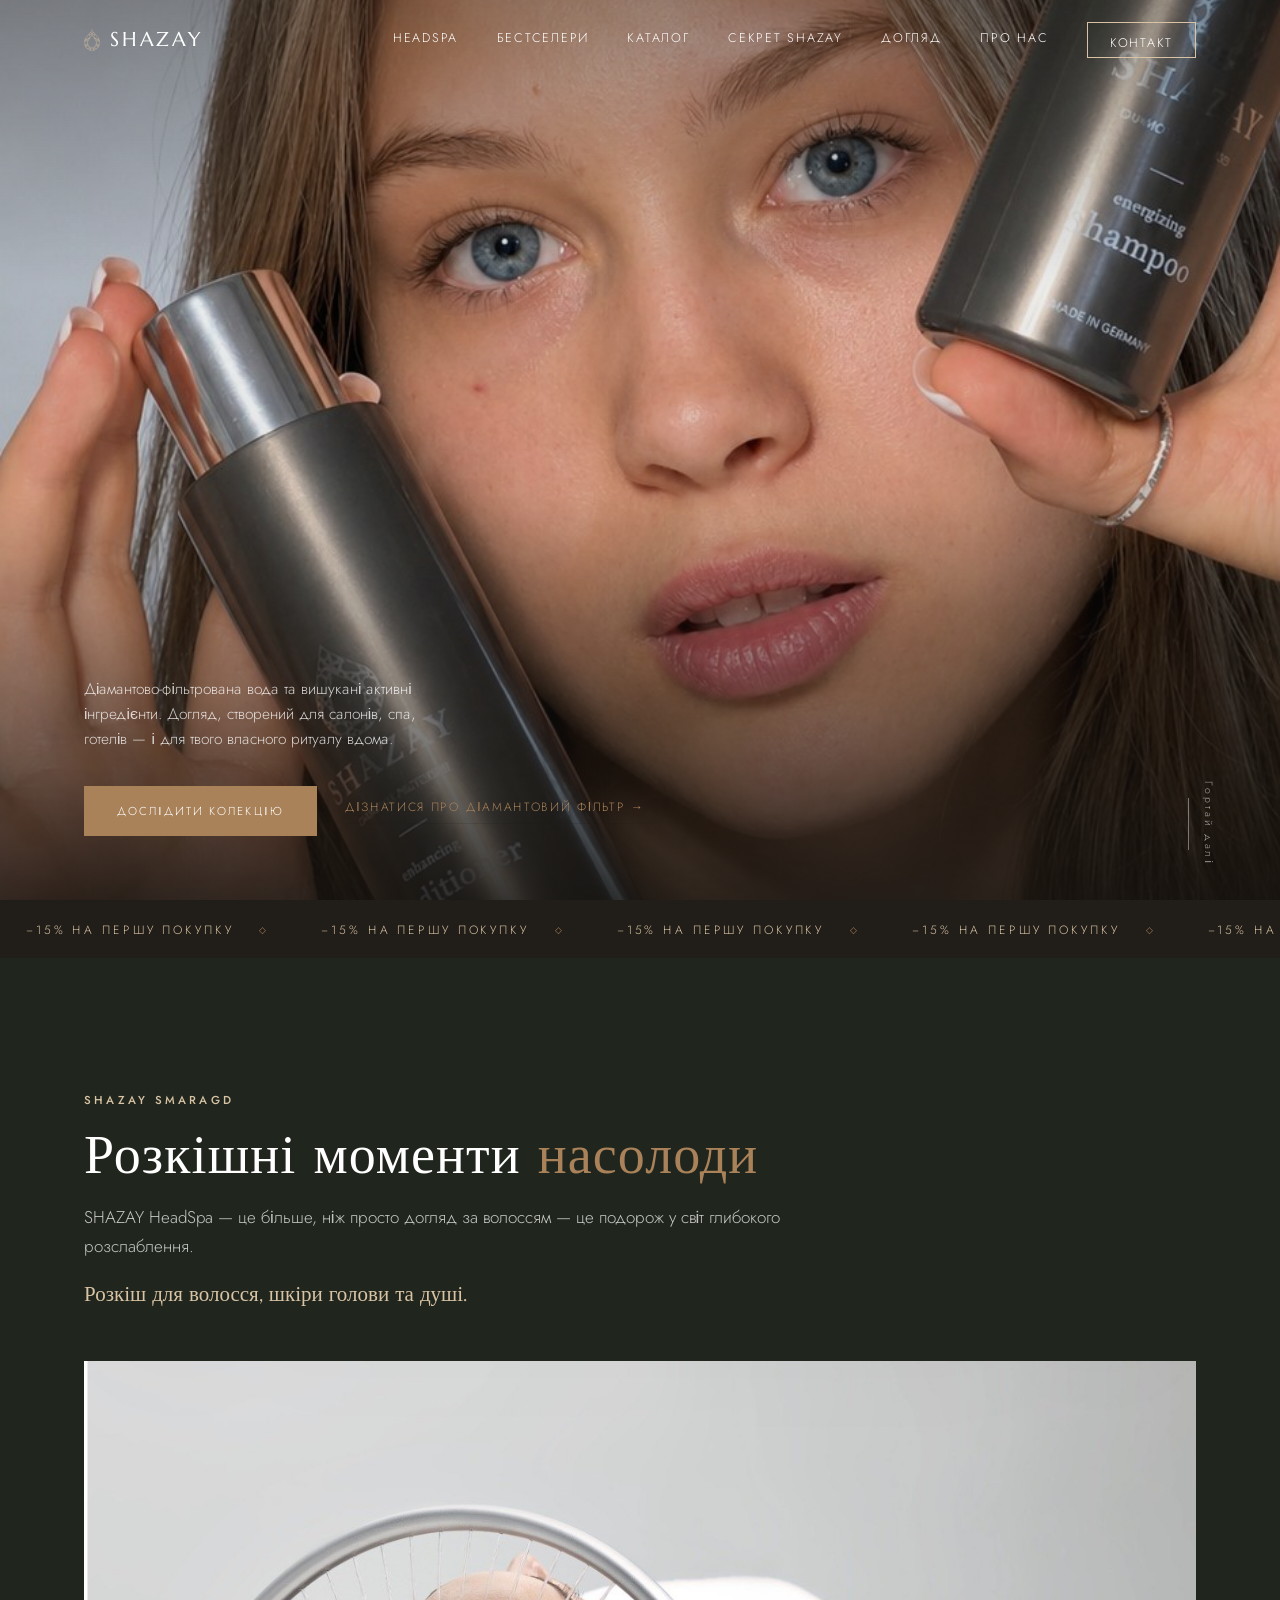
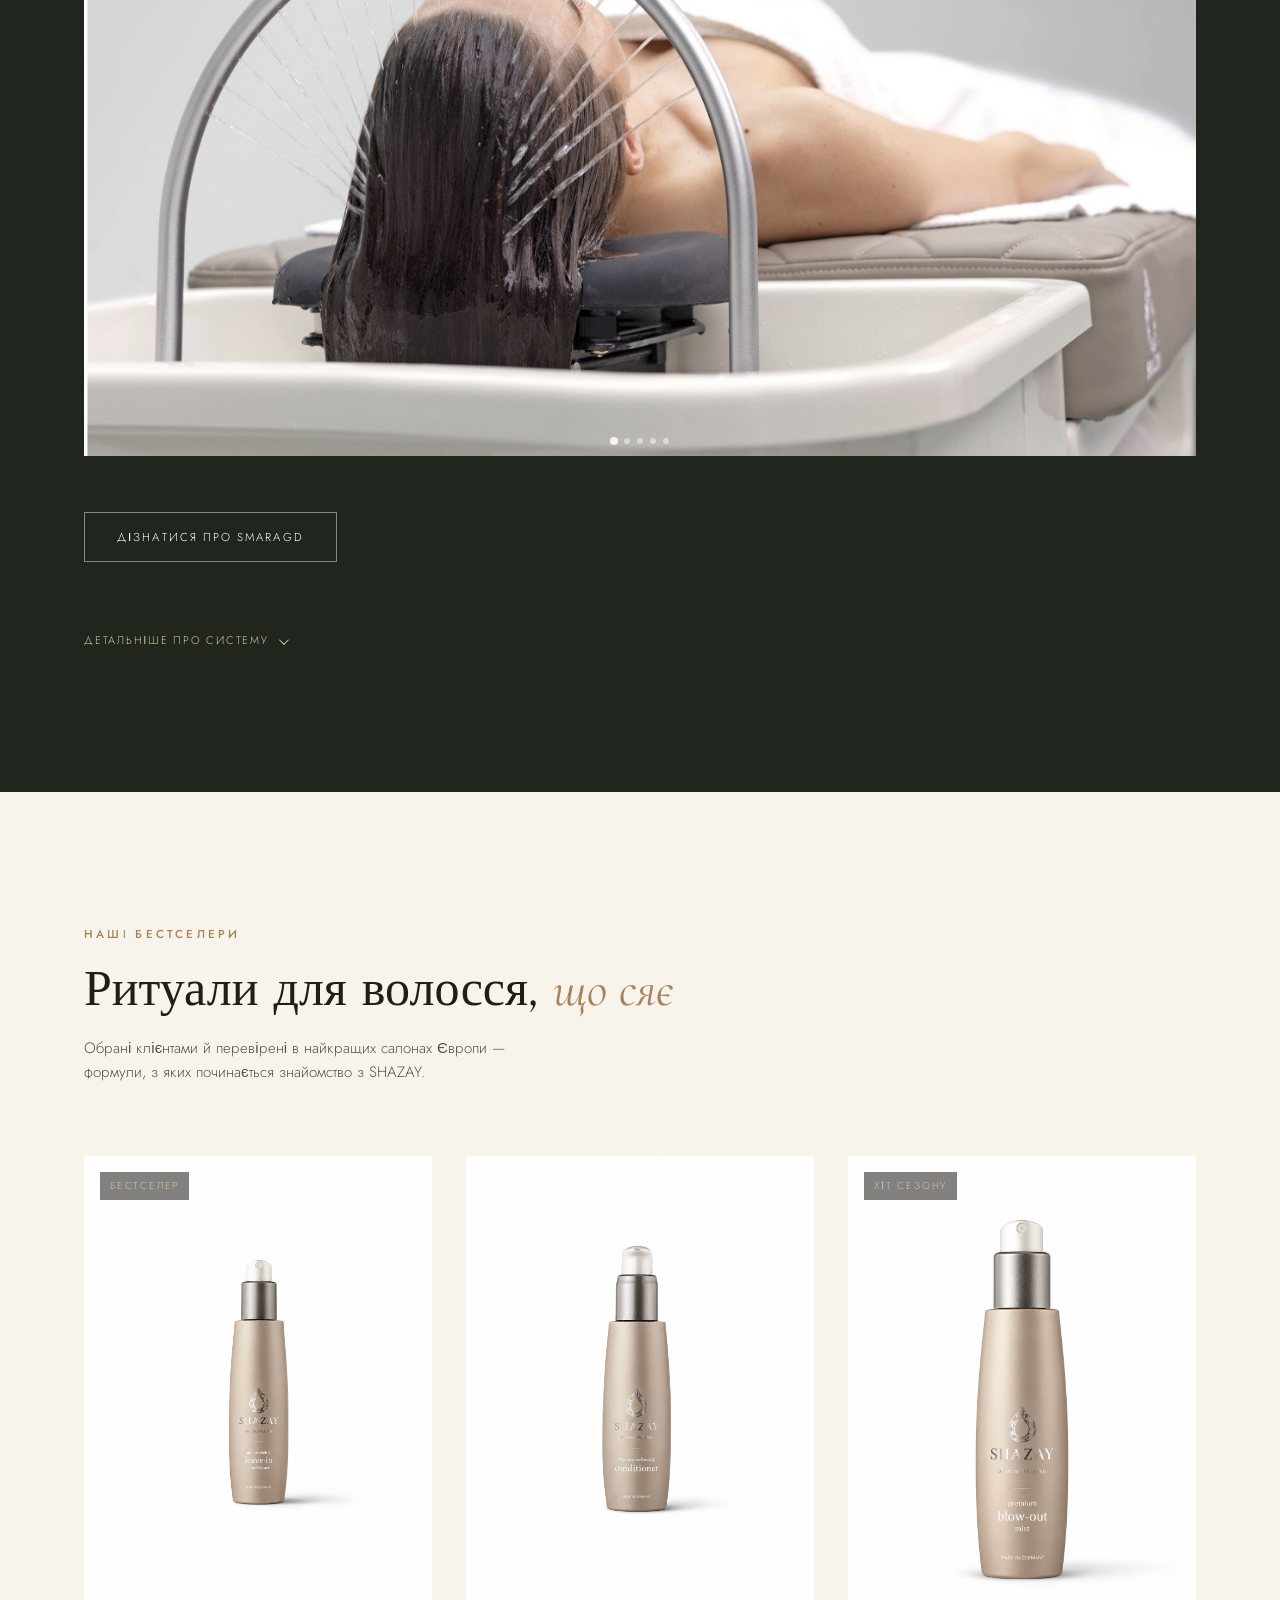
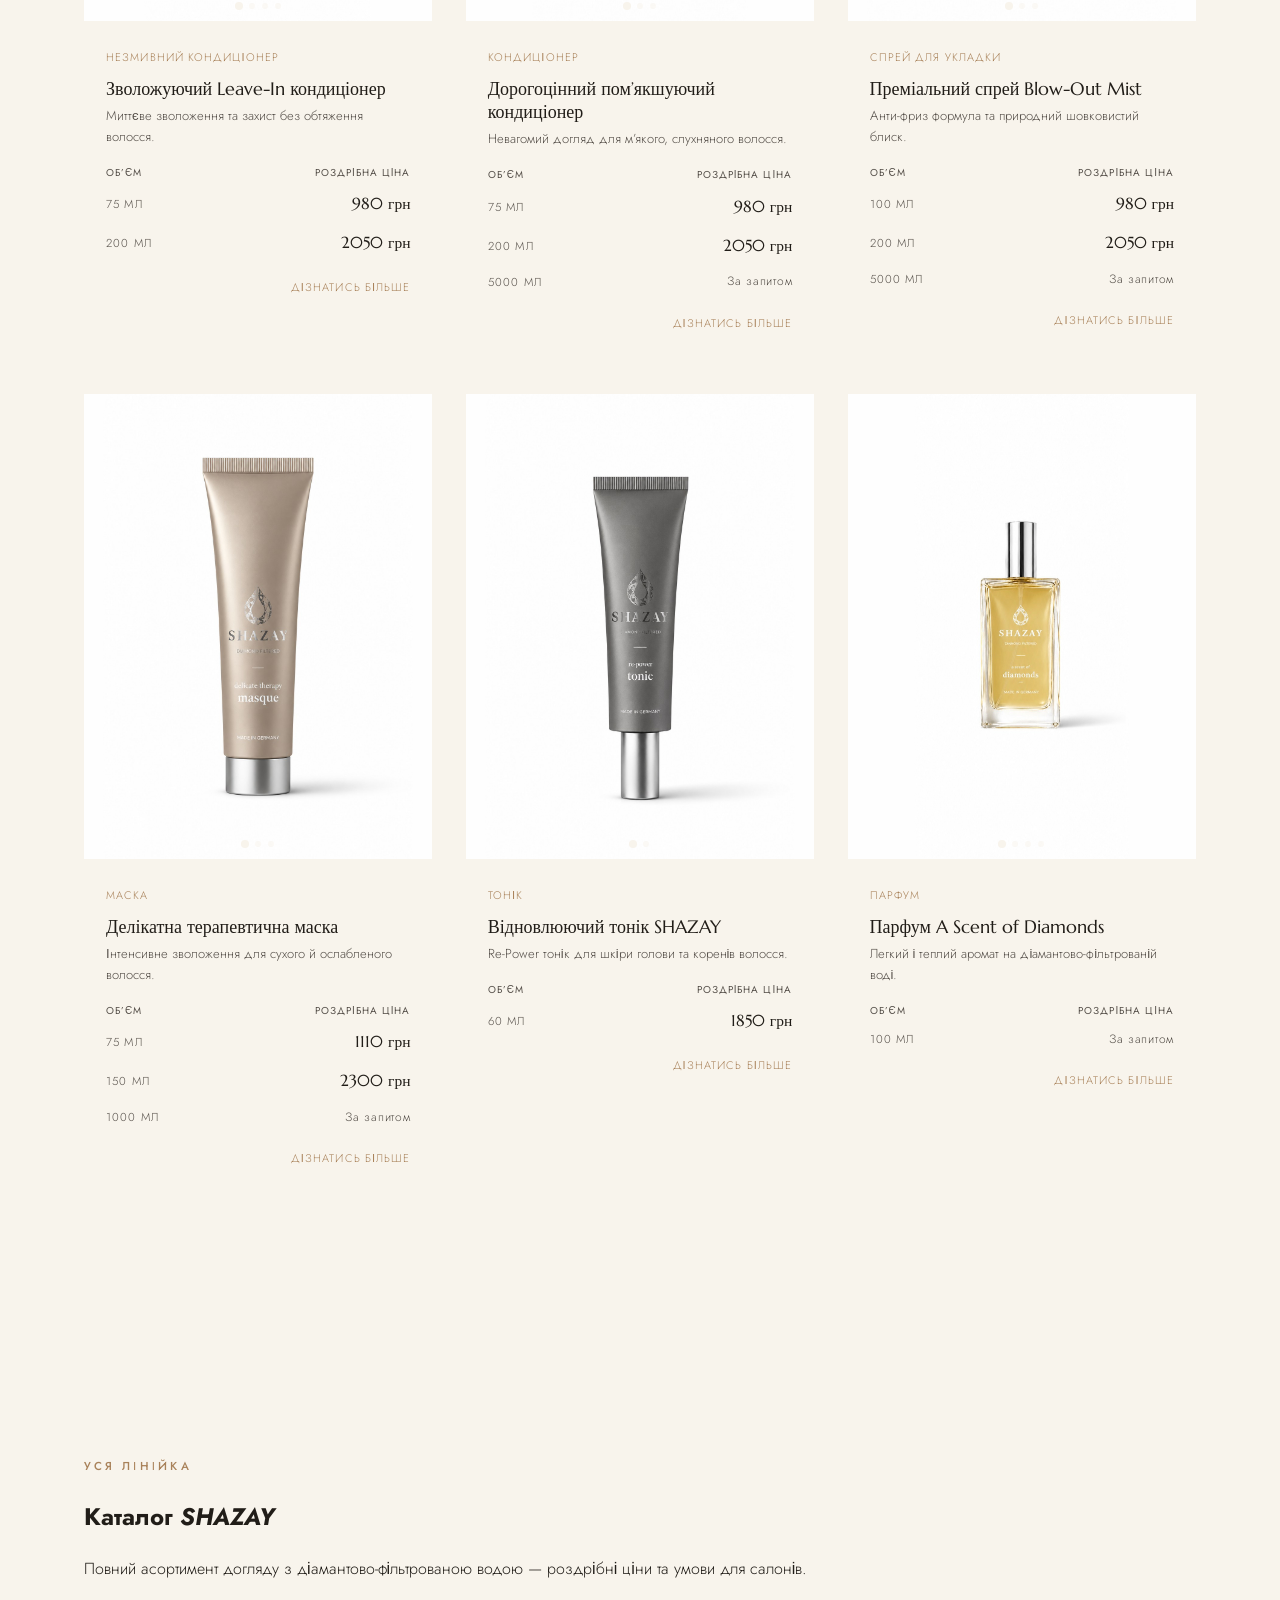
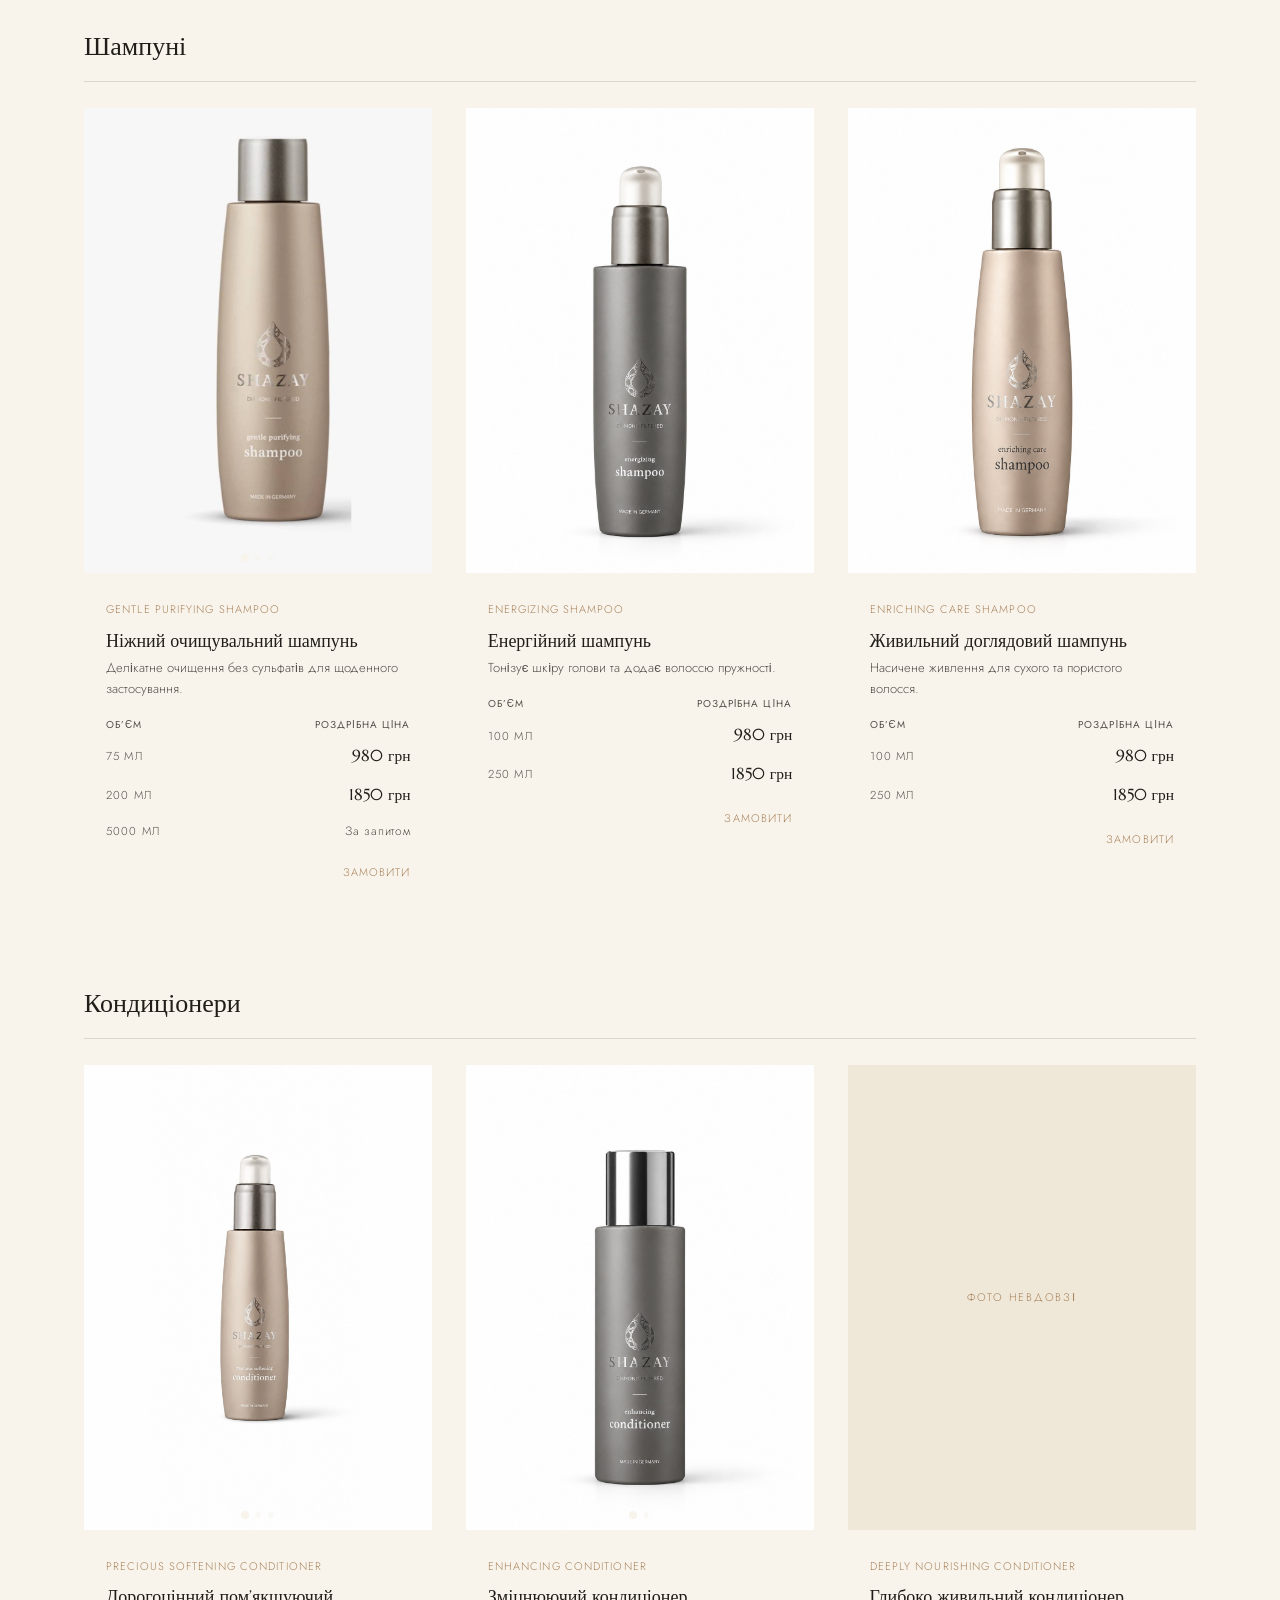
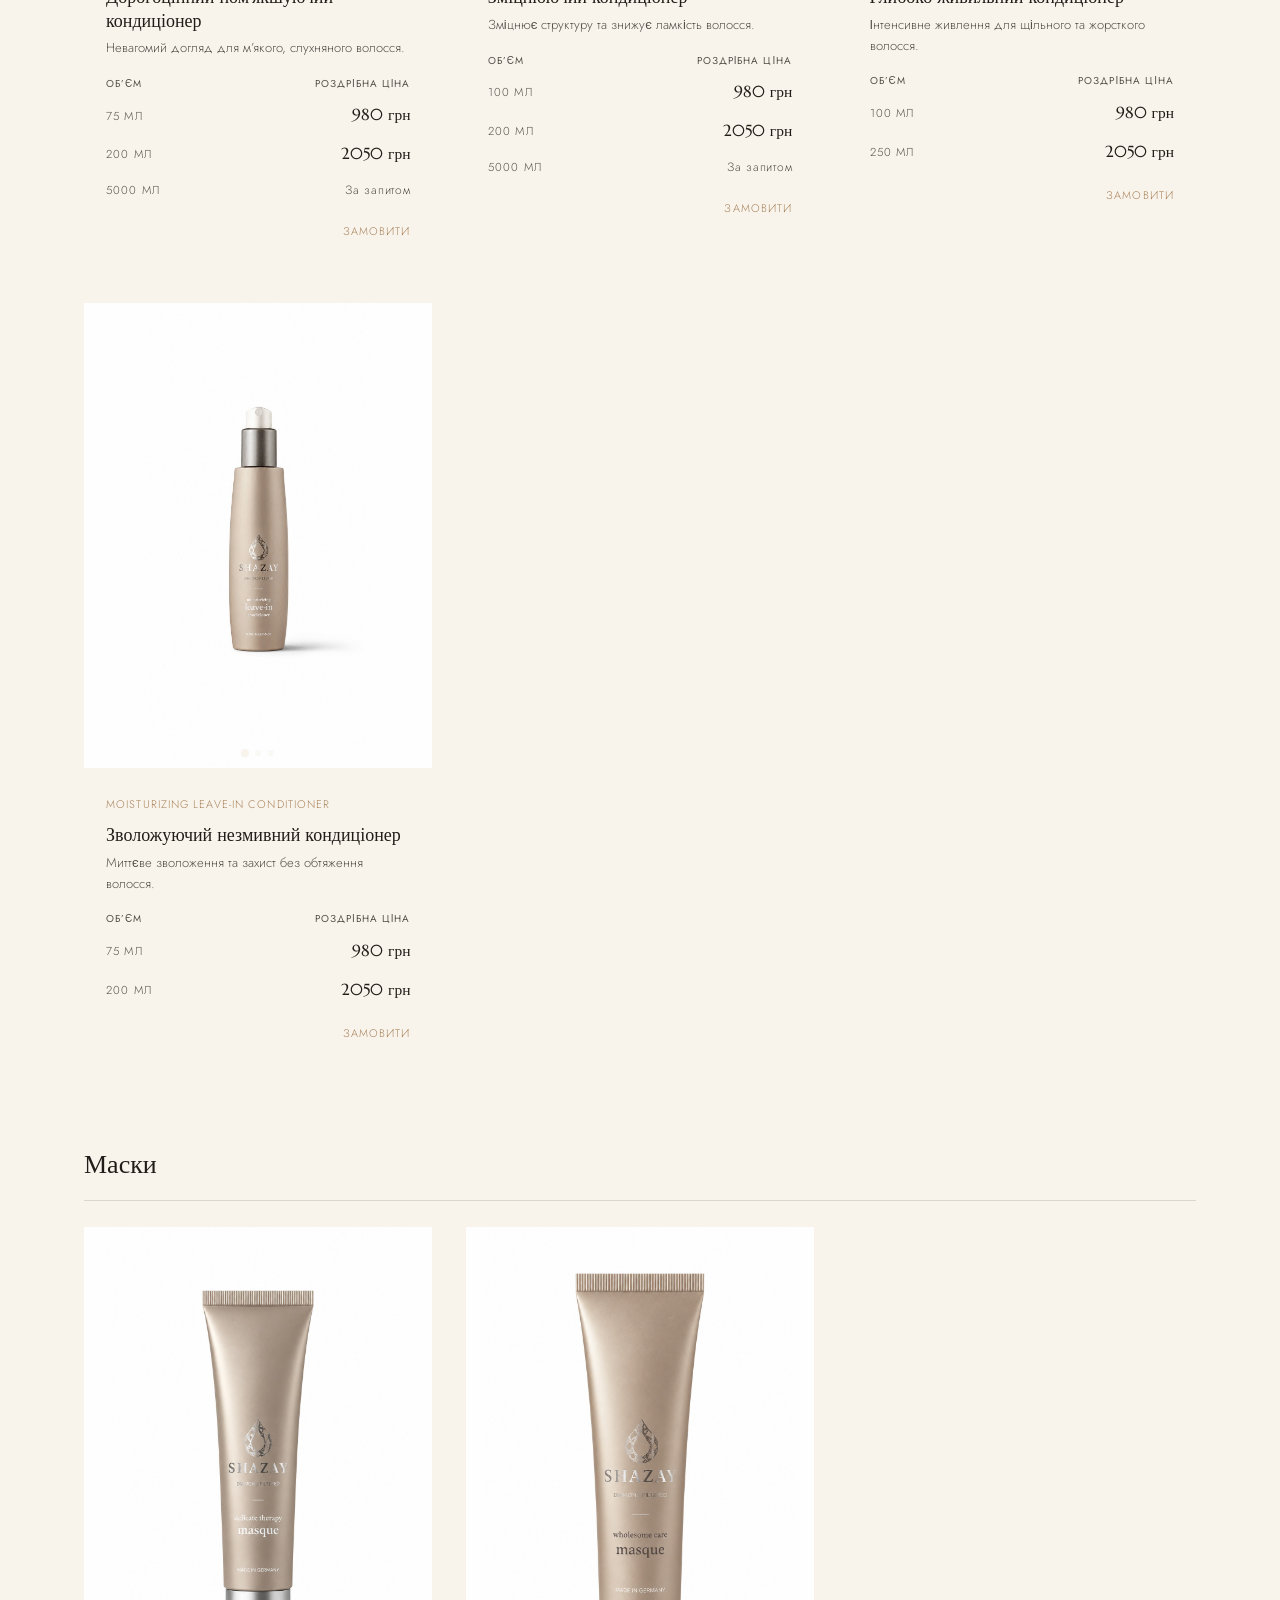
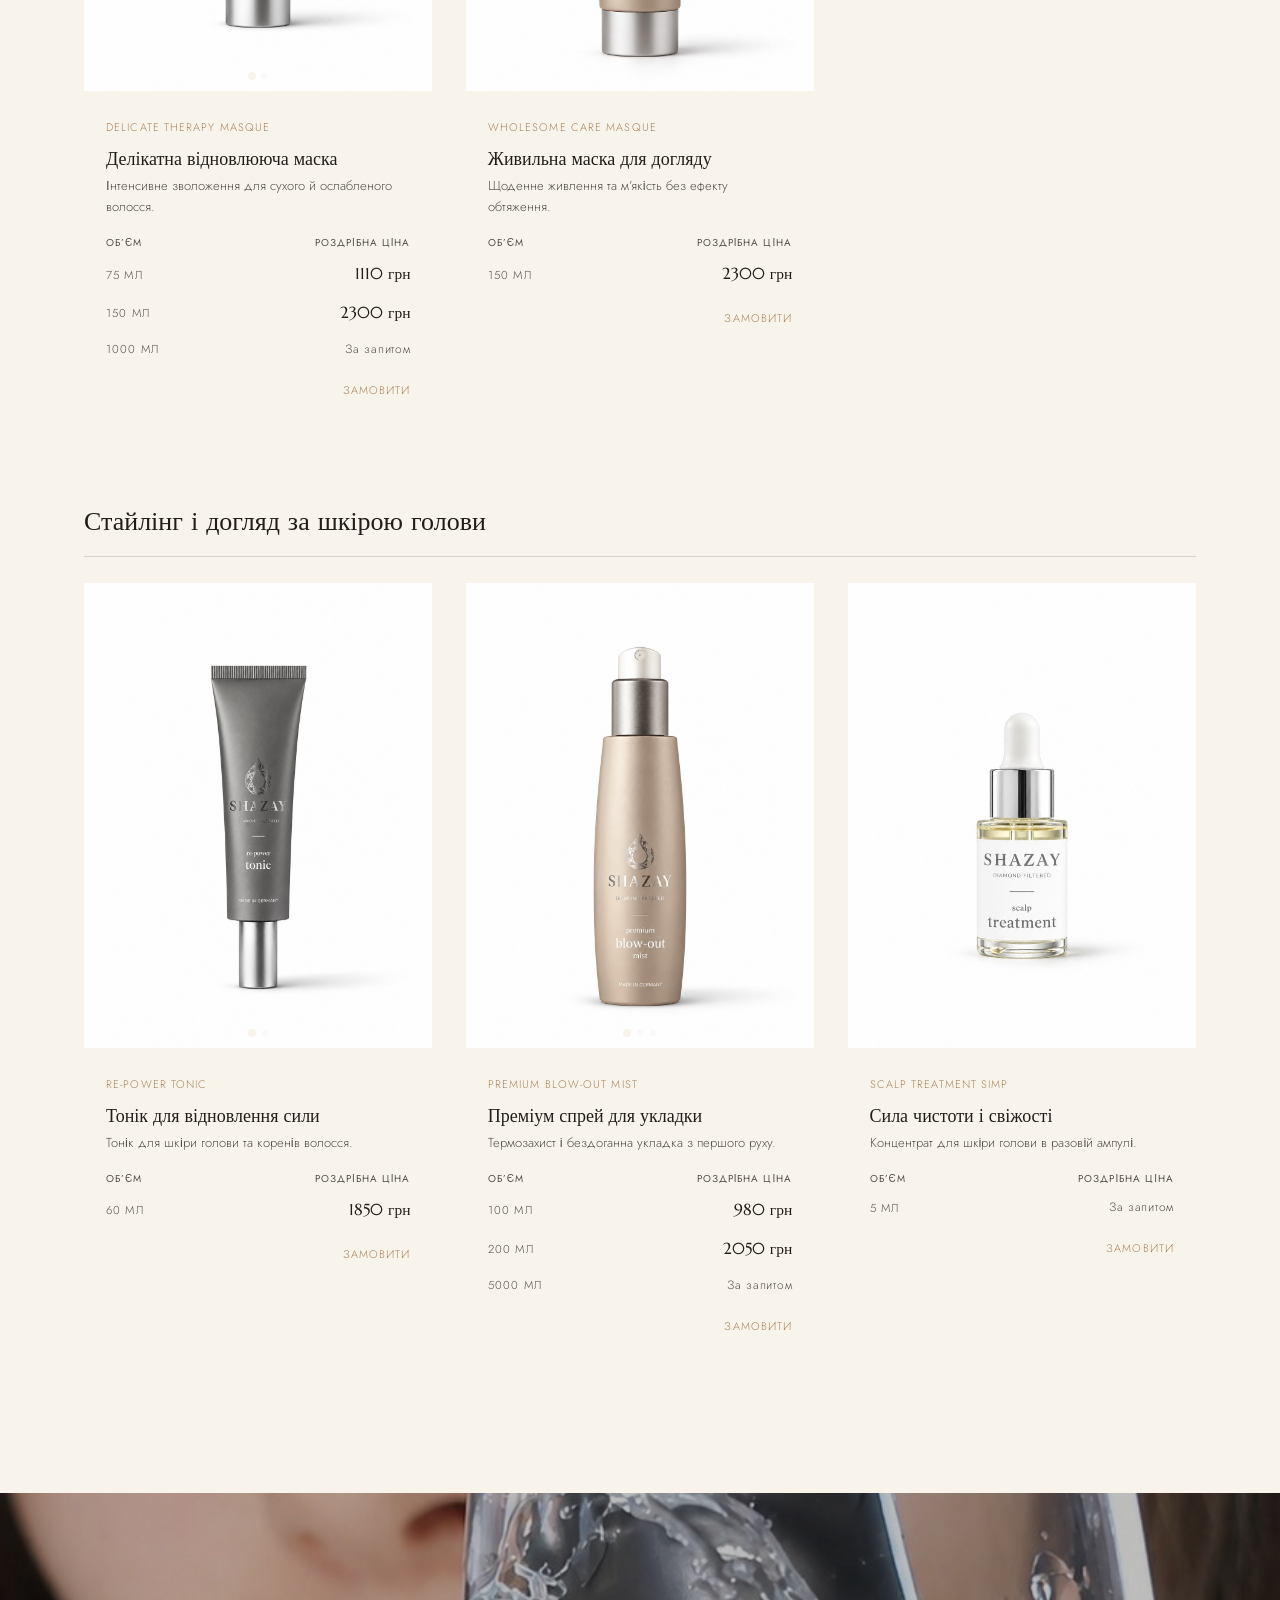
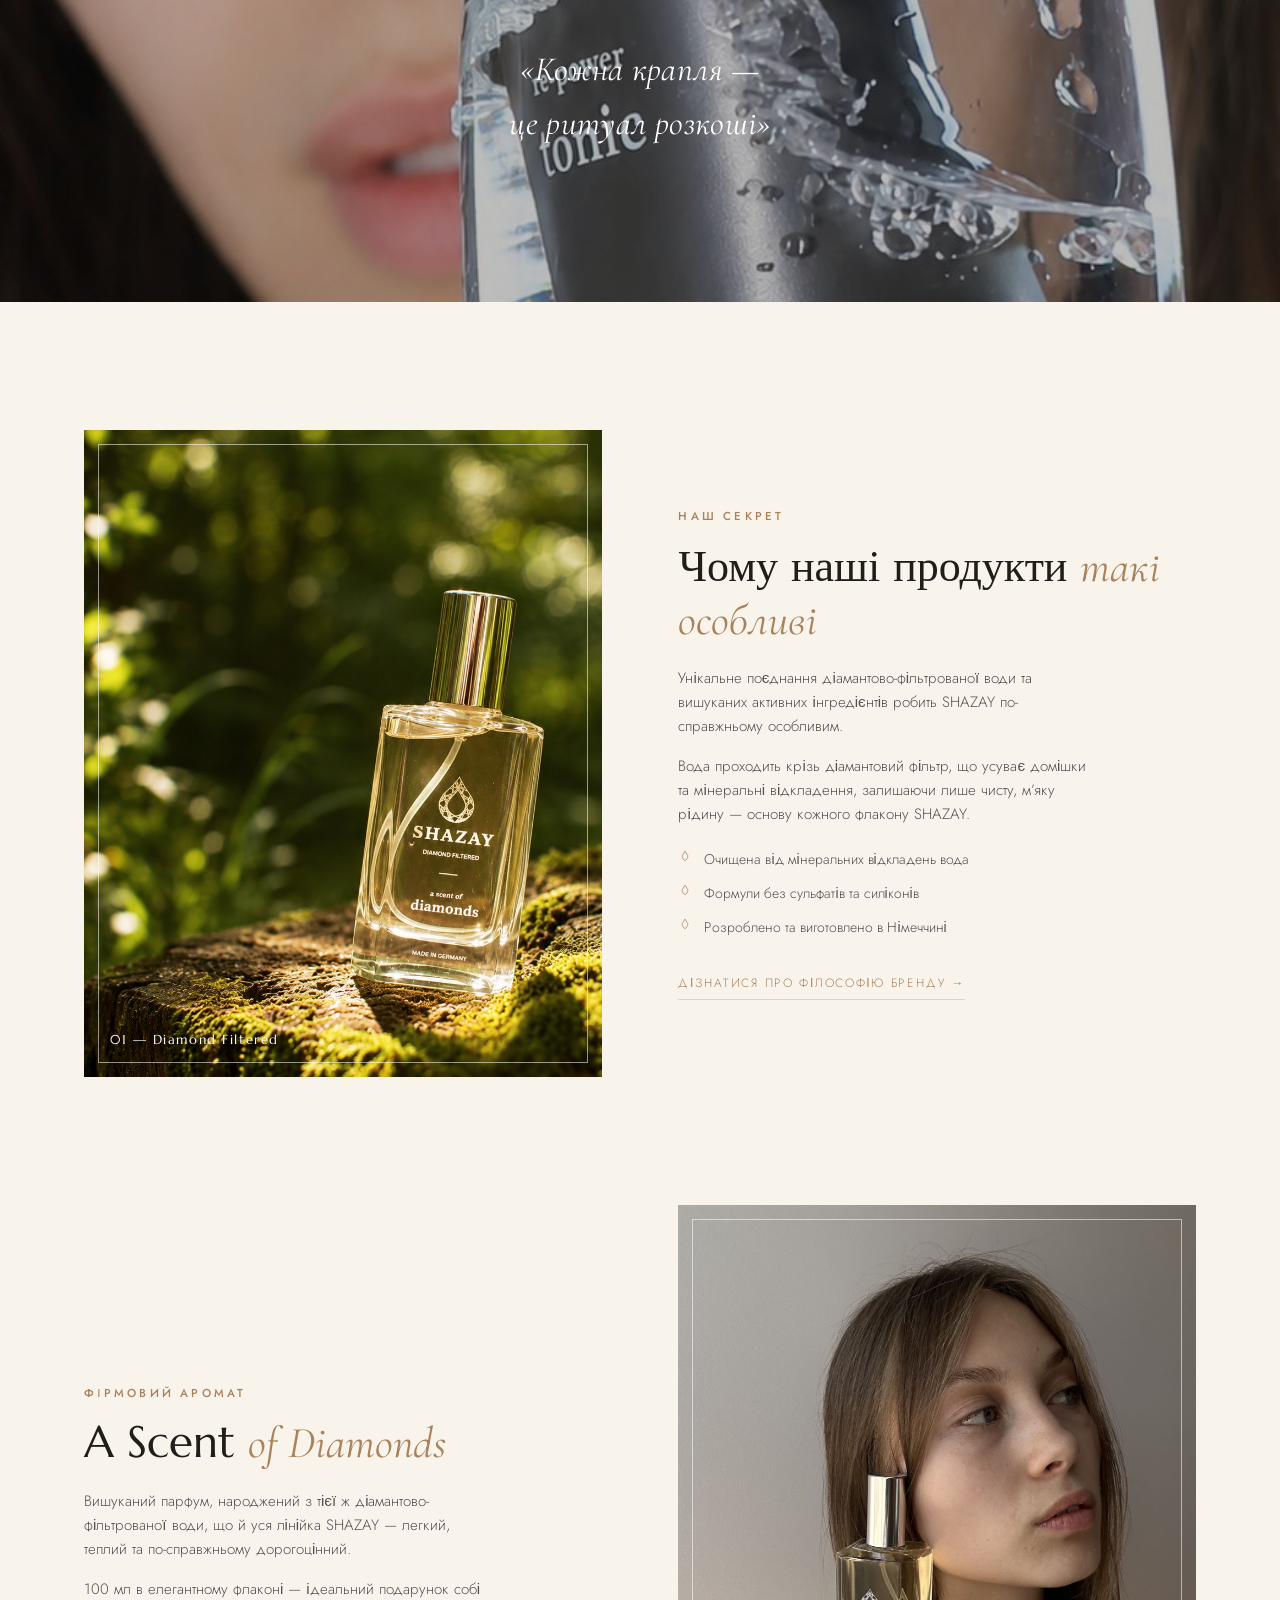
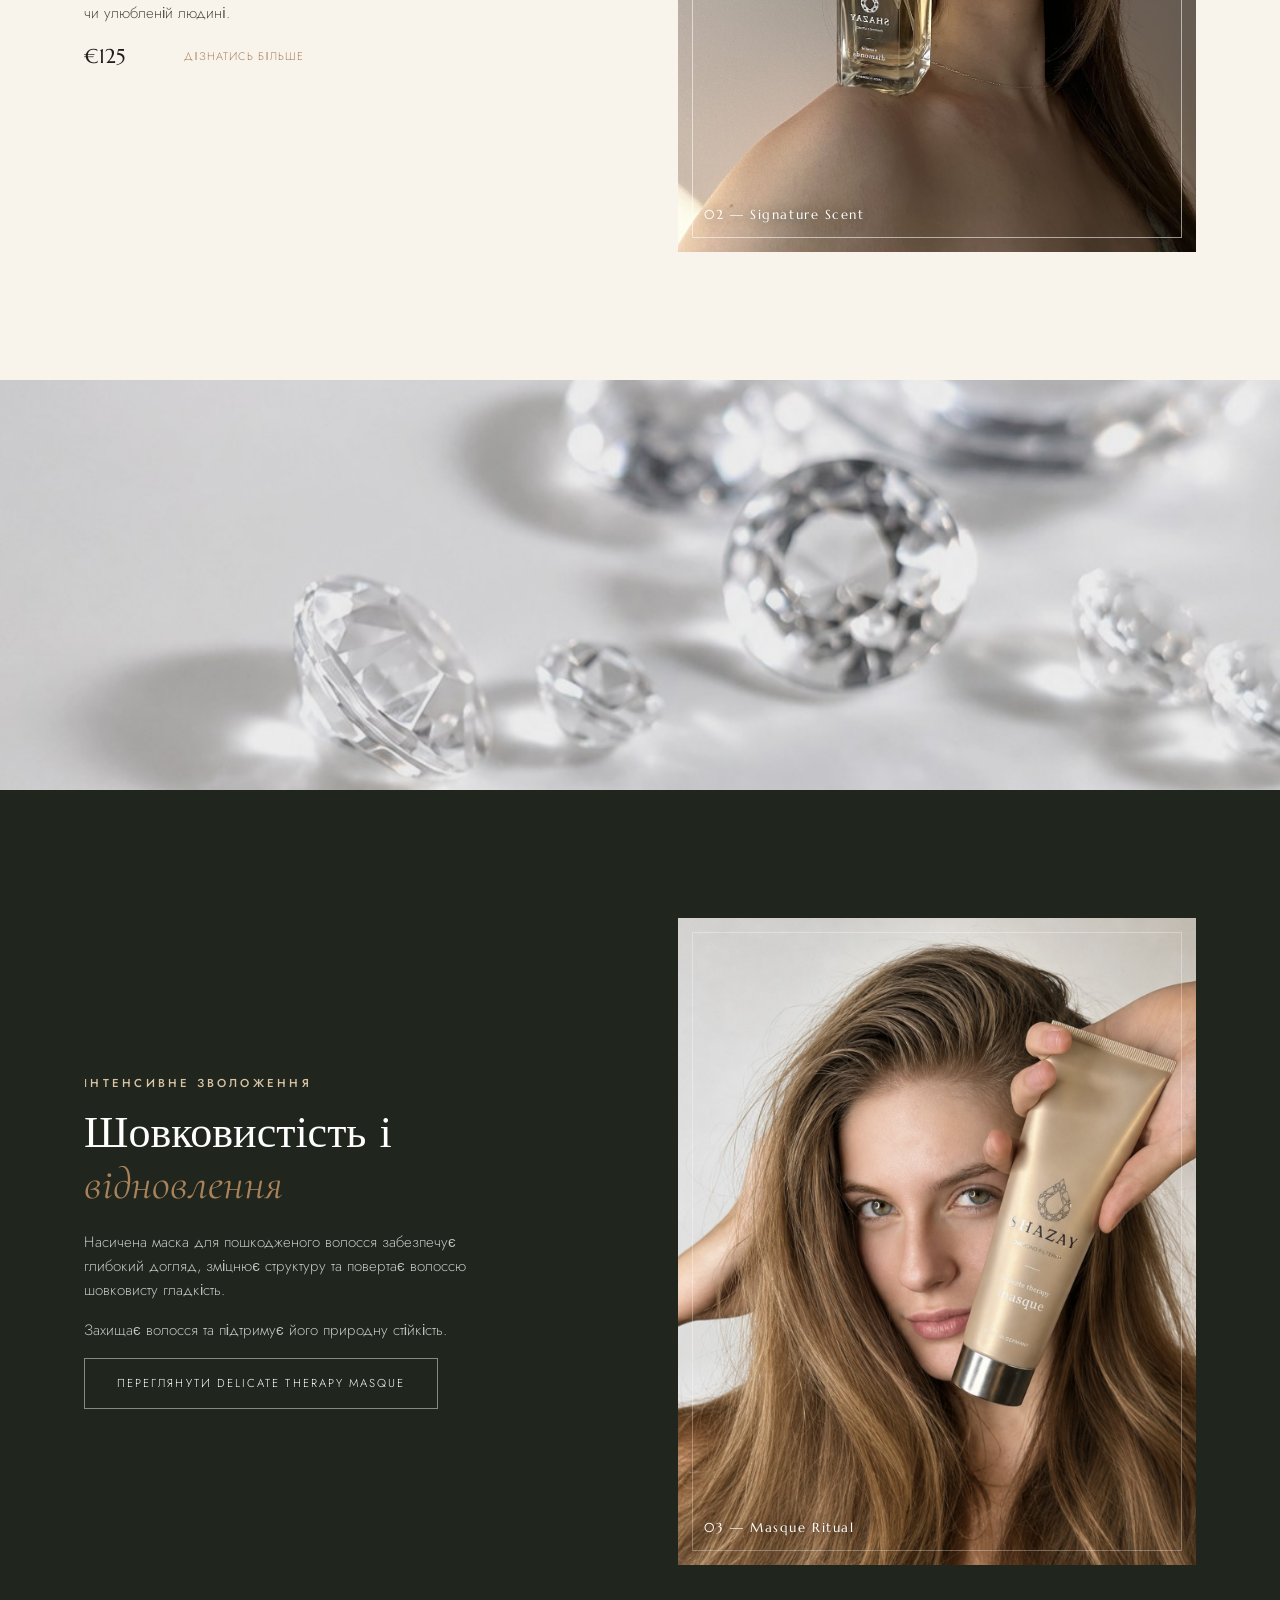
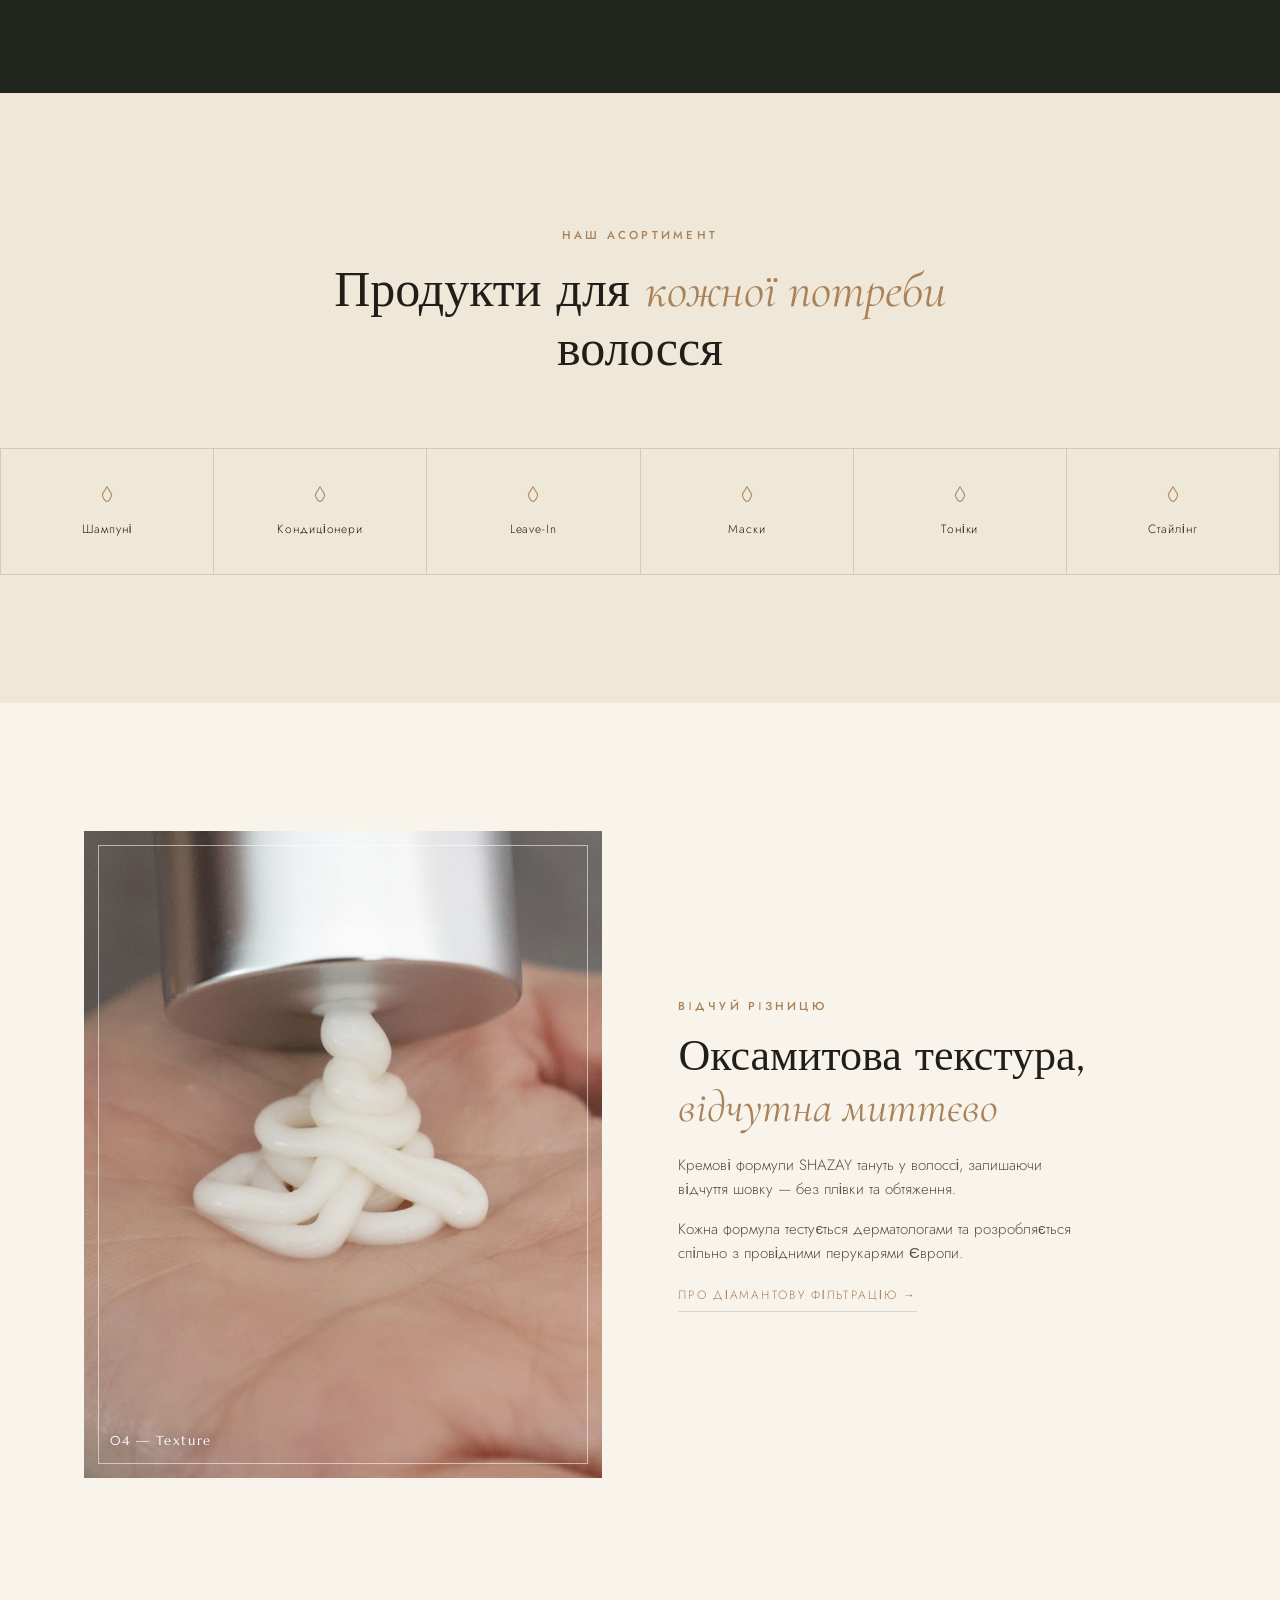
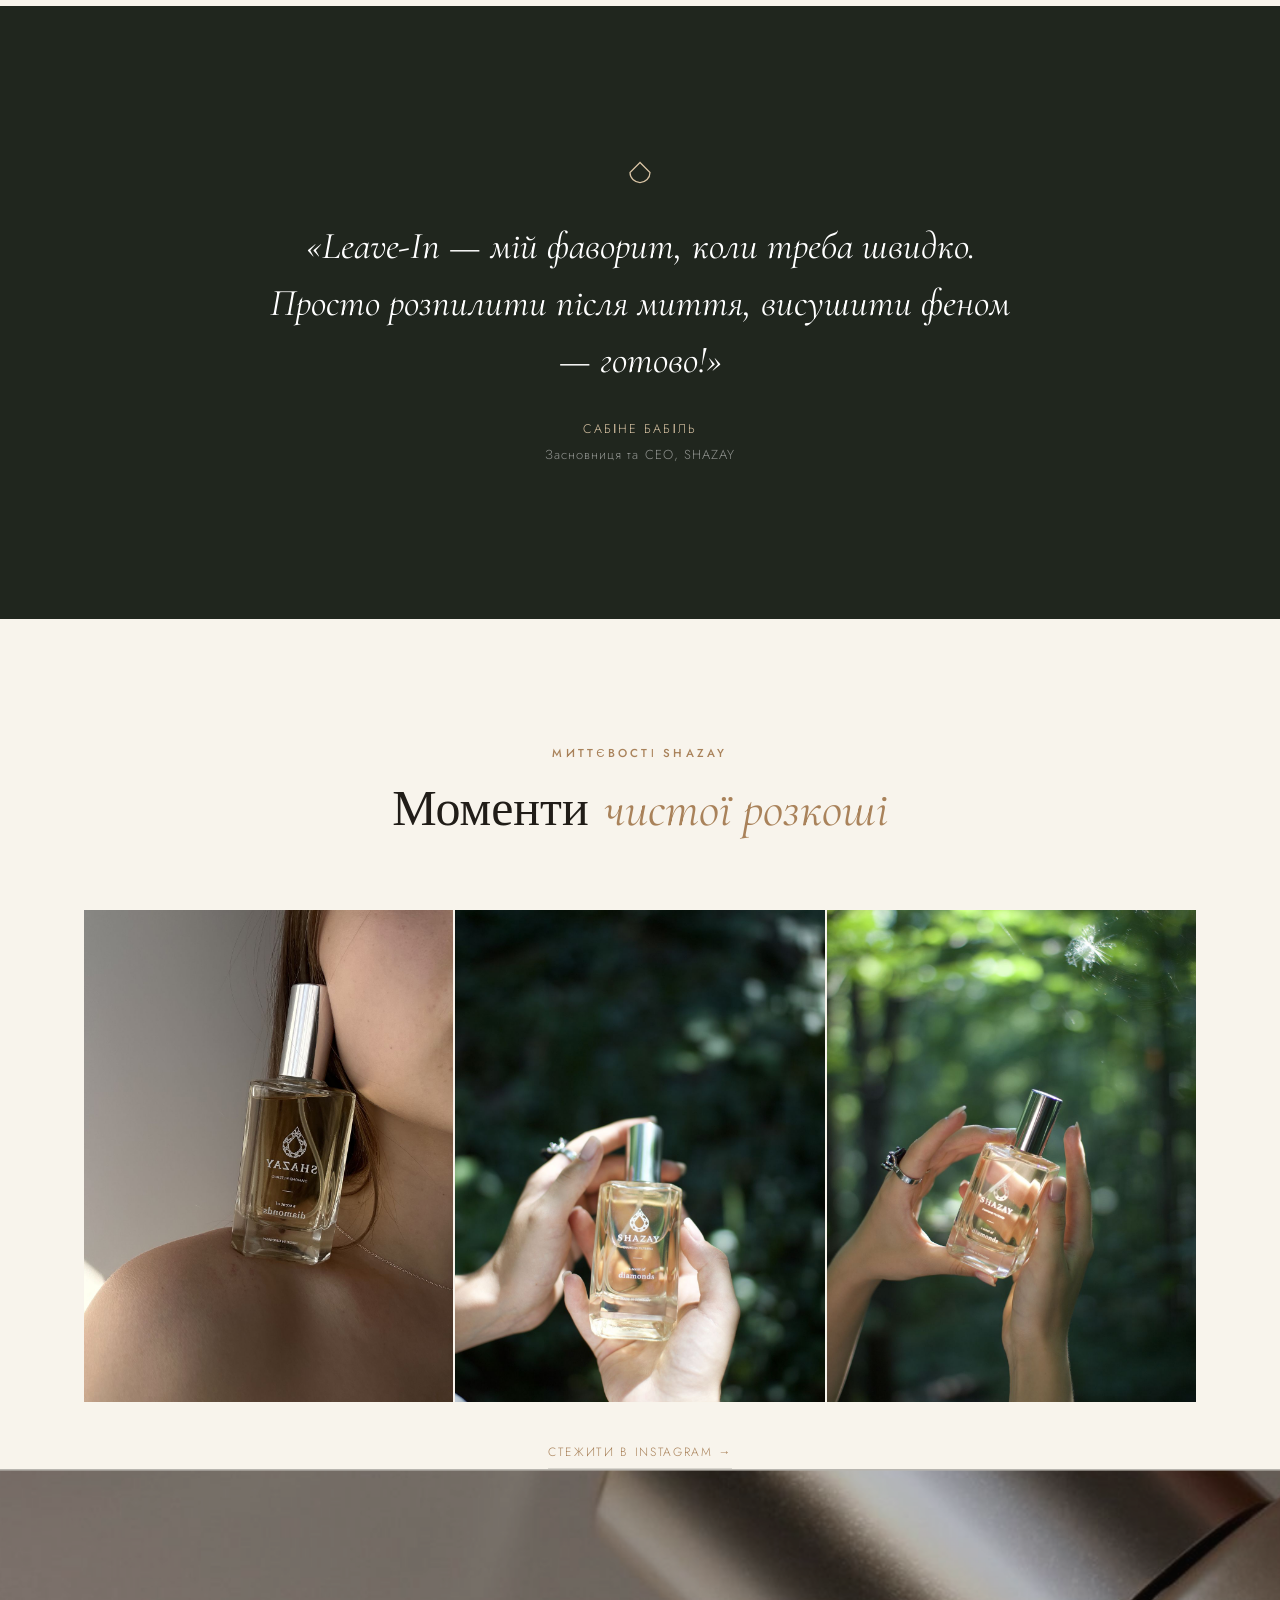
<file: index.html>
<!DOCTYPE html>
<html lang="uk">
<head>
<meta charset="UTF-8">
<meta name="viewport" content="width=device-width, initial-scale=1, viewport-fit=cover">
<title>SHAZAY — Розкіш для тебе і твого волосся</title>
<meta name="description" content="SHAZAY — люксовий догляд за волоссям та шкірою голови. Діамантово-фільтрована вода та вишукані активні інгредієнти для волосся, що сяє.">
<link rel="icon" href="data:image/svg+xml,<svg xmlns=%22http://www.w3.org/2000/svg%22 viewBox=%220 0 24 24%22><path fill=%22%23A9825A%22 d=%22M12 2 4 10c0 4.4 3.6 8 8 8s8-3.6 8-8z%22/></svg>">
<link rel="stylesheet" href="style.css">
</head>
<body>

<!-- Loader -->
<div class="loader" aria-hidden="true">
  <span class="mark">
    <svg viewBox="0 0 47.76 64" width="39" height="52" fill="none"><path fill-rule="evenodd" clip-rule="evenodd" d="M30.94 58.86 L25.27 63.94 L29.34 63.35 L32.53 62.29 Z M30.82 59.99 L31.7 61.82 L31.65 61.99 L29.23 62.76 L27.28 63 L30.64 59.87 Z M16.77 58.86 L15.17 62.29 L18.36 63.35 L22.44 63.94 Z M16.89 59.99 L17.06 59.87 L20.43 63 L18.48 62.76 L16.06 61.99 L16 61.82 Z M39.32 58.1 L31.88 58.63 L33.54 61.87 L36.07 60.58 Z M37.31 58.86 L35.84 59.99 L33.83 61.05 L32.83 59.16 Z M8.38 58.1 L11.63 60.58 L14.17 61.87 L15.82 58.63 Z M10.39 58.92 L14.88 59.16 L13.87 61.05 L11.87 59.99 Z M17.48 58.04 L23.85 63.94 L30.23 58.1 L26.21 56.15 L21.43 56.15 Z M18.6 58.21 L21.67 56.74 L26.04 56.74 L29.11 58.27 L23.79 63.06 Z M32.77 51.19 L27.28 55.62 L30.7 57.21 Z M31.41 53.2 L30.35 56.32 L28.46 55.44 Z M14.94 51.19 L17 57.21 L20.43 55.62 Z M16.3 53.2 L19.25 55.44 L17.36 56.32 Z M41.09 48.77 L34.13 49.83 L31.65 57.56 L39.97 57.15 Z M40.38 49.59 L39.32 56.62 L32.53 56.86 L34.66 50.36 Z M6.61 48.77 L7.73 57.15 L16.06 57.56 L13.58 49.83 Z M7.32 49.59 L13.05 50.36 L15.17 56.86 L8.38 56.62 Z M45.4 49.77 L42.04 48.65 L41.09 55.97 L43.51 52.9 Z M44.4 50.07 L44.46 50.24 L42.1 53.73 L42.57 49.54 Z M2.3 49.77 L4.19 52.9 L6.61 55.97 L5.67 48.65 Z M3.31 50.07 L5.14 49.54 L5.67 53.79 L3.25 50.24 Z M37.25 43.16 L34.95 48.71 L40.68 47.82 Z M37.43 44.52 L39.5 47.35 L36.01 47.94 Z M10.45 43.16 L7.03 47.82 L12.75 48.71 Z M10.27 44.52 L11.69 47.94 L8.21 47.35 Z M47.53 41.39 L42.33 47.76 L45.82 48.94 L46.94 45.46 Z M46.58 43.51 L46.41 45.05 L45.46 48.12 L43.39 47.41 Z M0.18 41.39 L0.77 45.46 L1.89 48.94 L5.37 47.76 Z M1.06 43.51 L4.31 47.41 L2.24 48.12 L1.48 45.82 Z M41.39 32.18 L37.67 37.37 L37.67 42.04 L41.45 47.29 L47.65 39.68 Z M41.45 33.18 L46.88 39.73 L41.51 46.23 L38.32 41.92 L38.32 37.55 Z M6.26 32.18 L0.06 39.79 L6.32 47.29 L10.04 42.04 L10.04 37.37 Z M6.26 33.18 L9.39 37.55 L9.39 41.92 L6.2 46.23 L0.83 39.73 Z M42.33 31.76 L47.65 38.2 L47.06 34.07 L46.46 32.06 L45.7 30.29 Z M43.39 31.94 L45.11 31.17 L45.46 31.23 L46.23 33.3 L46.76 36.07 Z M5.37 31.76 L2.01 30.29 L1.24 32.06 L0.65 34.07 L0.06 38.2 Z M4.31 31.94 L0.94 36.07 L1.48 33.3 L2.24 31.23 L2.6 31.17 Z M30.11 25.33 L37.31 36.37 L40.68 31.53 Z M32.24 27.34 L39.79 31.76 L37.31 35.25 Z M17.59 25.33 L7.03 31.53 L10.39 36.37 Z M15.47 27.34 L10.39 35.25 L7.91 31.76 Z M41.74 24.15 L41.98 30.94 L45.28 29.4 Z M42.45 26.39 L44.34 29.11 L42.57 29.99 Z M5.96 24.15 L2.42 29.4 L5.73 30.94 Z M5.25 26.39 L5.14 29.99 L3.37 29.11 Z M23.85 17.48 L10.98 37.2 L10.98 42.04 L13.99 49.24 L21.43 55.2 L26.27 55.2 L33.71 49.24 L36.72 42.1 L36.61 37.02 Z M23.85 18.66 L36.13 37.49 L36.13 41.86 L33.18 48.89 L25.98 54.61 L21.73 54.61 L14.64 49 L11.57 41.86 L11.69 37.25 Z M33.95 15 L28.87 23.56 L40.92 30.52 L40.8 23.2 Z M34.01 16.12 L40.21 23.5 L40.27 29.46 L29.7 23.26 Z M13.76 15 L6.91 23.2 L6.79 30.52 L18.83 23.56 Z M13.7 16.12 L18.01 23.26 L7.44 29.46 L7.5 23.5 Z M33.18 14.46 L24.5 16.71 L28.28 22.55 Z M31.76 15.47 L28.28 21.37 L25.51 17.12 Z M14.52 14.46 L19.42 22.55 L23.2 16.71 Z M15.94 15.47 L22.2 17.12 L19.42 21.37 Z M27.99 7.26 L24.86 15.65 L32.71 13.58 Z M28.22 8.62 L31.59 13.23 L25.92 14.76 Z M19.72 7.26 L15 13.58 L22.85 15.65 Z M19.48 8.62 L21.79 14.76 L16.12 13.23 Z M23.85 0 L20.43 6.26 L23.85 15.65 L27.28 6.44 Z M23.85 1.36 L26.63 6.38 L23.85 13.76 L21.08 6.38 Z" fill="currentColor"/></svg>
  </span>
</div>

<!-- Header -->
<header class="site-header" id="siteHeader">
  <div class="container">
    <a href="#top" class="logo">
      <span class="mark">
        <svg width="16" height="22" viewBox="0 0 47.76 64" fill="none"><path fill-rule="evenodd" clip-rule="evenodd" d="M30.94 58.86 L25.27 63.94 L29.34 63.35 L32.53 62.29 Z M30.82 59.99 L31.7 61.82 L31.65 61.99 L29.23 62.76 L27.28 63 L30.64 59.87 Z M16.77 58.86 L15.17 62.29 L18.36 63.35 L22.44 63.94 Z M16.89 59.99 L17.06 59.87 L20.43 63 L18.48 62.76 L16.06 61.99 L16 61.82 Z M39.32 58.1 L31.88 58.63 L33.54 61.87 L36.07 60.58 Z M37.31 58.86 L35.84 59.99 L33.83 61.05 L32.83 59.16 Z M8.38 58.1 L11.63 60.58 L14.17 61.87 L15.82 58.63 Z M10.39 58.92 L14.88 59.16 L13.87 61.05 L11.87 59.99 Z M17.48 58.04 L23.85 63.94 L30.23 58.1 L26.21 56.15 L21.43 56.15 Z M18.6 58.21 L21.67 56.74 L26.04 56.74 L29.11 58.27 L23.79 63.06 Z M32.77 51.19 L27.28 55.62 L30.7 57.21 Z M31.41 53.2 L30.35 56.32 L28.46 55.44 Z M14.94 51.19 L17 57.21 L20.43 55.62 Z M16.3 53.2 L19.25 55.44 L17.36 56.32 Z M41.09 48.77 L34.13 49.83 L31.65 57.56 L39.97 57.15 Z M40.38 49.59 L39.32 56.62 L32.53 56.86 L34.66 50.36 Z M6.61 48.77 L7.73 57.15 L16.06 57.56 L13.58 49.83 Z M7.32 49.59 L13.05 50.36 L15.17 56.86 L8.38 56.62 Z M45.4 49.77 L42.04 48.65 L41.09 55.97 L43.51 52.9 Z M44.4 50.07 L44.46 50.24 L42.1 53.73 L42.57 49.54 Z M2.3 49.77 L4.19 52.9 L6.61 55.97 L5.67 48.65 Z M3.31 50.07 L5.14 49.54 L5.67 53.79 L3.25 50.24 Z M37.25 43.16 L34.95 48.71 L40.68 47.82 Z M37.43 44.52 L39.5 47.35 L36.01 47.94 Z M10.45 43.16 L7.03 47.82 L12.75 48.71 Z M10.27 44.52 L11.69 47.94 L8.21 47.35 Z M47.53 41.39 L42.33 47.76 L45.82 48.94 L46.94 45.46 Z M46.58 43.51 L46.41 45.05 L45.46 48.12 L43.39 47.41 Z M0.18 41.39 L0.77 45.46 L1.89 48.94 L5.37 47.76 Z M1.06 43.51 L4.31 47.41 L2.24 48.12 L1.48 45.82 Z M41.39 32.18 L37.67 37.37 L37.67 42.04 L41.45 47.29 L47.65 39.68 Z M41.45 33.18 L46.88 39.73 L41.51 46.23 L38.32 41.92 L38.32 37.55 Z M6.26 32.18 L0.06 39.79 L6.32 47.29 L10.04 42.04 L10.04 37.37 Z M6.26 33.18 L9.39 37.55 L9.39 41.92 L6.2 46.23 L0.83 39.73 Z M42.33 31.76 L47.65 38.2 L47.06 34.07 L46.46 32.06 L45.7 30.29 Z M43.39 31.94 L45.11 31.17 L45.46 31.23 L46.23 33.3 L46.76 36.07 Z M5.37 31.76 L2.01 30.29 L1.24 32.06 L0.65 34.07 L0.06 38.2 Z M4.31 31.94 L0.94 36.07 L1.48 33.3 L2.24 31.23 L2.6 31.17 Z M30.11 25.33 L37.31 36.37 L40.68 31.53 Z M32.24 27.34 L39.79 31.76 L37.31 35.25 Z M17.59 25.33 L7.03 31.53 L10.39 36.37 Z M15.47 27.34 L10.39 35.25 L7.91 31.76 Z M41.74 24.15 L41.98 30.94 L45.28 29.4 Z M42.45 26.39 L44.34 29.11 L42.57 29.99 Z M5.96 24.15 L2.42 29.4 L5.73 30.94 Z M5.25 26.39 L5.14 29.99 L3.37 29.11 Z M23.85 17.48 L10.98 37.2 L10.98 42.04 L13.99 49.24 L21.43 55.2 L26.27 55.2 L33.71 49.24 L36.72 42.1 L36.61 37.02 Z M23.85 18.66 L36.13 37.49 L36.13 41.86 L33.18 48.89 L25.98 54.61 L21.73 54.61 L14.64 49 L11.57 41.86 L11.69 37.25 Z M33.95 15 L28.87 23.56 L40.92 30.52 L40.8 23.2 Z M34.01 16.12 L40.21 23.5 L40.27 29.46 L29.7 23.26 Z M13.76 15 L6.91 23.2 L6.79 30.52 L18.83 23.56 Z M13.7 16.12 L18.01 23.26 L7.44 29.46 L7.5 23.5 Z M33.18 14.46 L24.5 16.71 L28.28 22.55 Z M31.76 15.47 L28.28 21.37 L25.51 17.12 Z M14.52 14.46 L19.42 22.55 L23.2 16.71 Z M15.94 15.47 L22.2 17.12 L19.42 21.37 Z M27.99 7.26 L24.86 15.65 L32.71 13.58 Z M28.22 8.62 L31.59 13.23 L25.92 14.76 Z M19.72 7.26 L15 13.58 L22.85 15.65 Z M19.48 8.62 L21.79 14.76 L16.12 13.23 Z M23.85 0 L20.43 6.26 L23.85 15.65 L27.28 6.44 Z M23.85 1.36 L26.63 6.38 L23.85 13.76 L21.08 6.38 Z" fill="currentColor"/></svg>
      </span>
      SHAZAY
    </a>

    <nav class="nav" id="siteNav">
      <a href="#smaragd">HeadSpa</a>
        <a href="#bestsellers">Бестселери</a>
        <a href="#katalog">Каталог</a>
      <a href="#secret">Секрет SHAZAY</a>
      <a href="#dogliad">Догляд</a>
      <a href="#pro-nas">Про нас</a>
      <a href="#contact" class="nav-cta">Контакт</a>
    </nav>

    <button class="burger" id="burgerBtn" aria-label="Відкрити меню" aria-expanded="false" aria-controls="siteNav">
      <span></span><span></span><span></span>
    </button>
  </div>
</header>

<!-- Hero -->
<section class="hero" id="top">
  <div class="hero__media" data-parallax>
    <img src="hero-portrait.jpg" alt="Дівчина тримає шампунь і кондиціонер SHAZAY біля обличчя" style="object-position:50% 34%">
  </div>
  <div class="hero__scrim"></div>
  <div class="container hero__content">
    <h1 class="visually-hidden">SHAZAY — розкіш для тебе і твого волосся</h1>
    <p class="hero__sub">Діамантово-фільтрована вода та вишукані активні інгредієнти. Догляд, створений для салонів, спа, готелів — і для твого власного ритуалу вдома.</p>
    <div class="hero__actions">
      <a href="#bestsellers" class="btn">Дослідити колекцію</a>
      <a href="#secret" class="text-link">Дізнатися про діамантовий фільтр →</a>
    </div>
  </div>
  <span class="scroll-cue">Гортай далі</span>
</section>

<!-- Marquee -->
<div class="marquee" aria-hidden="true">
  <div class="marquee__track">
    <span>−15% на першу покупку</span>
    <span>−15% на першу покупку</span>
    <span>−15% на першу покупку</span>
    <span>−15% на першу покупку</span>
    <span>−15% на першу покупку</span>
    <span>−15% на першу покупку</span>
    <span>−15% на першу покупку</span>
    <span>−15% на першу покупку</span>
  </div>
</div>

<!-- SMARAGD HeadSpa -->
<section class="section--dark section-pad smaragd" id="smaragd">
  <div class="container">
    <div class="smaragd__head reveal">
      <span class="eyebrow eyebrow--on-dark">SHAZAY SMARAGD</span>
      <h2>Розкішні моменти <em>насолоди</em></h2>
      <p class="smaragd__lead">SHAZAY HeadSpa — це більше, ніж просто догляд за волоссям — це подорож у світ глибокого розслаблення.</p>
      <p class="smaragd__lead smaragd__lead--accent">Розкіш для волосся, шкіри голови та душі.</p>
    </div>

    <div class="smaragd__media reveal" data-gallery>
      <div class="gallery__track">
        <img src="smaragd-ritual.jpg" alt="Процедура HeadSpa на апараті SHAZAY SMARAGD" class="is-active">
        <img src="smaragd-unit.jpg" alt="Система SHAZAY SMARAGD для HeadSpa" loading="lazy">
        <img src="smaragd-dhara-top.jpg" alt="Душова арка Dhara над головою" loading="lazy">
        <img src="smaragd-dhara-close.jpg" alt="Рівномірний потік води з арки Dhara" loading="lazy">
        <img src="smaragd-headrest.jpg" alt="Підголівник системи SHAZAY SMARAGD" loading="lazy">
      </div>
      <button class="gallery__nav gallery__nav--prev" type="button" aria-label="Попереднє фото"></button>
      <button class="gallery__nav gallery__nav--next" type="button" aria-label="Наступне фото"></button>
      <div class="gallery__dots"></div>
    </div>

    <div class="smaragd__foot reveal">
      <a href="#contact" class="btn btn--ghost">Дізнатися про SMARAGD</a>
    </div>

    <details class="smaragd__more reveal">
      <summary>Детальніше про систему</summary>
      <div class="smaragd__more-body">
        <div class="smaragd__col">
          <h3>Вода — основа ритуалу SHAZAY</h3>
          <p>В основі концепції SHAZAY — очищена вода, зокрема вода, що проходить алмазну фільтрацію. Вода подається через вбудовану резервуарну систему, тому для роботи SMARAGD не потрібне складне стаціонарне підключення до водопроводу.</p>

          <h3>Економне використання води</h3>
          <p>Одна з ключових особливостей SHAZAY SMARAGD — раціональне використання води під час процедур.</p>
          <p class="smaragd__figure">≈ 3,2 л/хв</p>
          <p>Це дозволяє використовувати систему у щоденній роботі студії та раціонально витрачати воду під час процедур.</p>

          <h3>Вбудована резервуарна система</h3>
          <p>SMARAGD оснащений окремими резервуарами:</p>
          <ul class="smaragd__list">
            <li>для чистої води;</li>
            <li>для стічної води;</li>
            <li>з індикатором рівня наповнення.</li>
          </ul>
          <p>Резервуари легко спорожнювати, очищувати та обслуговувати. Для підтримання належного рівня гігієни система передбачає регулярне очищення та дезінфекцію резервуарів.</p>

          <h3>Душова арка Dhara</h3>
          <p>М’який потік води для повноцінного HeadSpa-ритуалу. Dhara — спеціально розроблена душова арка для процедур HeadSpa. Вона забезпечує рівномірну подачу води за заданими лініями: від зони чола через маківку до потилиці. Конструкція дозволяє використовувати арку в різних положеннях та проводити водні й олійні ритуали.</p>

          <h3>Ритуал із теплою олією</h3>
          <p>Конструкція Dhara дозволяє проводити процедури з теплою олією. Безперервний потік олії м’яко розподіляється в зоні чола та по поверхні голови, створюючи окремий розслаблювальний ритуал.</p>
        </div>

        <div class="smaragd__col">
          <h3>Парогенератор</h3>
          <p>У комплектацію SHAZAY SMARAGD входять парогенератор та паровий ковпак. Вони призначені для проведення парових процедур у межах HeadSpa та доглядових ритуалів.</p>

          <h3>Універсальна система для студії</h3>
          <p>SMARAGD створений не лише для HeadSpa. Завдяки функціональним насадкам система може використовуватися для:</p>
          <ul class="smaragd__list">
            <li>процедур SHAZAY HeadSpa;</li>
            <li>парових та SPA-ритуалів;</li>
            <li>косметичних процедур у положенні лежачи;</li>
            <li>масажу;</li>
            <li>догляду за шкірою голови;</li>
            <li>розслаблювальних процедур.</li>
          </ul>

          <h3>Що отримує студія</h3>
          <p>SMARAGD — це не просто обладнання для проведення однієї процедури. Це можливість додати до вже існуючої студії окремий преміальний HeadSpa-напрям без масштабного переоблаштування приміщення.</p>
          <p>Завдяки автономній резервуарній системі SMARAGD можна інтегрувати у простір, де немає стаціонарного підключення до водопроводу. Саме це SHAZAY позиціонує як рішення для студій, які хочуть почати працювати з HeadSpa без великих будівельних змін.</p>
          <p>У результаті студія отримує:</p>
          <ul class="smaragd__list">
            <li>новий формат преміальної послуги;</li>
            <li>обладнання для повноцінного HeadSpa-ритуалу;</li>
            <li>можливість проводити різні види процедур;</li>
            <li>гнучкість у виборі простору для встановлення;</li>
            <li>готову основу для розвитку HeadSpa-напряму.</li>
          </ul>

          <h3>Все необхідне для процедури</h3>
          <p>SHAZAY SMARAGD об’єднує ключові компоненти, необхідні для створення повноцінного HeadSpa-ритуалу. У систему входять:</p>
          <ol class="smaragd__kit-list">
            <li>резервуари для чистої та стічної води</li>
            <li>душова арка Dhara</li>
            <li>парогенератор</li>
            <li>паровий ковпак</li>
            <li>функціональні насадки</li>
            <li>система контролю рівня води</li>
          </ol>

          <h3>Легка інтеграція у студію</h3>
          <p>Без складного підключення. Завдяки вбудованій резервуарній системі SMARAGD може працювати без стаціонарного підключення до водопроводу. Це спрощує встановлення обладнання та дозволяє інтегрувати HeadSpa у вже функціонуючий простір студії.</p>
        </div>
      </div>
    </details>
  </div>
</section>

<!-- Bestsellers -->
<section class="products section-pad" id="bestsellers">
  <div class="container">
    <div class="section-head reveal">
      <span class="eyebrow">Наші бестселери</span>
      <h2>Ритуали для волосся, <em>що сяє</em></h2>
      <p>Обрані клієнтами й перевірені в найкращих салонах Європи — формули, з яких починається знайомство з SHAZAY.</p>
    </div>

    <div class="product-grid reveal-stagger">
      <article class="product-card reveal" style="--i:0">
        <div class="product-card__media" data-gallery>
          <span class="product-card__tag">Бестселер</span>
          <div class="gallery__track">
            <img src="leave-in-packshot.jpg" alt="Флакон SHAZAY Moisturizing Leave-In Conditioner" class="is-active">
            <img src="leave-in-bed.jpg" alt="Флакон SHAZAY Leave-In на піщаній поверхні" loading="lazy">
            <img src="leave-in-packshot-alt.jpg" alt="Флакон SHAZAY Leave-In Conditioner, загальний план" loading="lazy">
            <img src="leave-in-model.jpg" alt="Модель із флаконом SHAZAY Leave-In Conditioner" loading="lazy">
          </div>
          <button class="gallery__nav gallery__nav--prev" type="button" aria-label="Попереднє фото"></button>
          <button class="gallery__nav gallery__nav--next" type="button" aria-label="Наступне фото"></button>
          <div class="gallery__dots"></div>
        </div>
        <div class="product-card__body">
          <span class="product-card__vol">Незмивний кондиціонер</span>
          <h3>Зволожуючий Leave-In кондиціонер</h3>
          <p>Миттєве зволоження та захист без обтяження волосся.</p>
          <table class="price-table">
            <thead>
              <tr><th>Об’єм</th><th>Роздрібна ціна</th></tr>
            </thead>
            <tbody>
              <tr><td class="vol">75 мл</td><td class="retail">980 грн</td></tr>
              <tr><td class="vol">200 мл</td><td class="retail">2050 грн</td></tr>
            </tbody>
          </table>
          <div class="product-card__foot" style="justify-content:flex-end">
            <a href="#contact">Дізнатись більше</a>
          </div>
        </div>
      </article>

      <article class="product-card reveal" style="--i:1">
        <div class="product-card__media" data-gallery>
          <div class="gallery__track">
            <img src="cond-packshot.jpg" alt="Флакон SHAZAY Precious Softening Conditioner" class="is-active">
            <img src="cond-packshot-alt.jpg" alt="Флакон SHAZAY Precious Softening Conditioner, загальний план" loading="lazy">
            <img src="cond-model.jpg" alt="Модель із шампунем і кондиціонером SHAZAY" loading="lazy">
          </div>
          <button class="gallery__nav gallery__nav--prev" type="button" aria-label="Попереднє фото"></button>
          <button class="gallery__nav gallery__nav--next" type="button" aria-label="Наступне фото"></button>
          <div class="gallery__dots"></div>
        </div>
        <div class="product-card__body">
          <span class="product-card__vol">Кондиціонер</span>
          <h3>Дорогоцінний пом’якшуючий кондиціонер</h3>
          <p>Невагомий догляд для м’якого, слухняного волосся.</p>
          <table class="price-table">
            <thead>
              <tr><th>Об’єм</th><th>Роздрібна ціна</th></tr>
            </thead>
            <tbody>
              <tr><td class="vol">75 мл</td><td class="retail">980 грн</td></tr>
              <tr><td class="vol">200 мл</td><td class="retail">2050 грн</td></tr>
              <tr><td class="vol">5000 мл</td><td class="retail request">За запитом</td></tr>
            </tbody>
          </table>
          <div class="product-card__foot" style="justify-content:flex-end">
            <a href="#contact">Дізнатись більше</a>
          </div>
        </div>
      </article>

      <article class="product-card reveal" style="--i:2">
        <div class="product-card__media" data-gallery>
          <span class="product-card__tag">Хіт сезону</span>
          <div class="gallery__track">
            <img src="mist-packshot.jpg" alt="Флакон SHAZAY Premium Blow-Out Mist" class="is-active">
            <img src="mist-moss.jpg" alt="SHAZAY Premium Blow-Out Mist" loading="lazy">
            <img src="mist-hair-spray.jpg" alt="Нанесення Blow-Out Mist на вологе волосся" loading="lazy">
          </div>
          <button class="gallery__nav gallery__nav--prev" type="button" aria-label="Попереднє фото"></button>
          <button class="gallery__nav gallery__nav--next" type="button" aria-label="Наступне фото"></button>
          <div class="gallery__dots"></div>
        </div>
        <div class="product-card__body">
          <span class="product-card__vol">Спрей для укладки</span>
          <h3>Преміальний спрей Blow-Out Mist</h3>
          <p>Анти-фриз формула та природний шовковистий блиск.</p>
          <table class="price-table">
            <thead>
              <tr><th>Об’єм</th><th>Роздрібна ціна</th></tr>
            </thead>
            <tbody>
              <tr><td class="vol">100 мл</td><td class="retail">980 грн</td></tr>
              <tr><td class="vol">200 мл</td><td class="retail">2050 грн</td></tr>
              <tr><td class="vol">5000 мл</td><td class="retail request">За запитом</td></tr>
            </tbody>
          </table>
          <div class="product-card__foot" style="justify-content:flex-end">
            <a href="#contact">Дізнатись більше</a>
          </div>
        </div>
      </article>

      <article class="product-card reveal" style="--i:3">
        <div class="product-card__media" data-gallery>
          <div class="gallery__track">
            <img src="masque-packshot.jpg" alt="Туба SHAZAY Delicate Therapy Masque" class="is-active">
            <img src="masque-tube.jpg" alt="SHAZAY Delicate Therapy Masque" loading="lazy">
            <img src="cream-texture.jpg" alt="Кремова текстура маски SHAZAY" loading="lazy">
          </div>
          <button class="gallery__nav gallery__nav--prev" type="button" aria-label="Попереднє фото"></button>
          <button class="gallery__nav gallery__nav--next" type="button" aria-label="Наступне фото"></button>
          <div class="gallery__dots"></div>
        </div>
        <div class="product-card__body">
          <span class="product-card__vol">Маска</span>
          <h3>Делікатна терапевтична маска</h3>
          <p>Інтенсивне зволоження для сухого й ослабленого волосся.</p>
          <table class="price-table">
            <thead>
              <tr><th>Об’єм</th><th>Роздрібна ціна</th></tr>
            </thead>
            <tbody>
              <tr><td class="vol">75 мл</td><td class="retail">1110 грн</td></tr>
              <tr><td class="vol">150 мл</td><td class="retail">2300 грн</td></tr>
              <tr><td class="vol">1000 мл</td><td class="retail request">За запитом</td></tr>
            </tbody>
          </table>
          <div class="product-card__foot" style="justify-content:flex-end">
            <a href="#contact">Дізнатись більше</a>
          </div>
        </div>
      </article>

      <article class="product-card reveal" style="--i:4">
        <div class="product-card__media" data-gallery>
          <div class="gallery__track">
            <img src="tonic-packshot.jpg" alt="Туба SHAZAY Re-Power Tonic" class="is-active">
            <img src="tonic-model.jpg" alt="SHAZAY Re-Power Tonic у келиху з водою" loading="lazy">
          </div>
          <button class="gallery__nav gallery__nav--prev" type="button" aria-label="Попереднє фото"></button>
          <button class="gallery__nav gallery__nav--next" type="button" aria-label="Наступне фото"></button>
          <div class="gallery__dots"></div>
        </div>
        <div class="product-card__body">
          <span class="product-card__vol">Тонік</span>
          <h3>Відновлюючий тонік SHAZAY</h3>
          <p>Re-Power тонік для шкіри голови та коренів волосся.</p>
          <table class="price-table">
            <thead>
              <tr><th>Об’єм</th><th>Роздрібна ціна</th></tr>
            </thead>
            <tbody>
              <tr><td class="vol">60 мл</td><td class="retail">1850 грн</td></tr>
            </tbody>
          </table>
          <div class="product-card__foot" style="justify-content:flex-end">
            <a href="#contact">Дізнатись більше</a>
          </div>
        </div>
      </article>

      <article class="product-card reveal" style="--i:5">
        <div class="product-card__media" data-gallery>
          <div class="gallery__track">
            <img src="perfume-packshot.jpg" alt="Флакон парфуму SHAZAY A Scent of Diamonds" class="is-active">
            <img src="perfume-hair.jpg" alt="Парфум SHAZAY у руці на тлі волосся" loading="lazy">
            <img src="perfume-model.jpg" alt="Модель із парфумом SHAZAY A Scent of Diamonds" loading="lazy">
            <img src="perfume-mirror.jpg" alt="Нанесення парфуму SHAZAY перед дзеркалом" loading="lazy">
          </div>
          <button class="gallery__nav gallery__nav--prev" type="button" aria-label="Попереднє фото"></button>
          <button class="gallery__nav gallery__nav--next" type="button" aria-label="Наступне фото"></button>
          <div class="gallery__dots"></div>
        </div>
        <div class="product-card__body">
          <span class="product-card__vol">Парфум</span>
          <h3>Парфум A Scent of Diamonds</h3>
          <p>Легкий і теплий аромат на діамантово-фільтрованій воді.</p>
          <table class="price-table">
            <thead>
              <tr><th>Об’єм</th><th>Роздрібна ціна</th></tr>
            </thead>
            <tbody>
              <tr><td class="vol">100 мл</td><td class="retail request">За запитом</td></tr>
            </tbody>
          </table>
          <div class="product-card__foot" style="justify-content:flex-end">
            <a href="#contact">Дізнатись більше</a>
          </div>
        </div>
      </article>
    </div>
  </div>
</section>

<!-- Full catalogue -->
<section class="products section-pad" id="katalog">
  <div class="container">
    <span class="eyebrow">Уся лінійка</span>
    <h2 class="reveal">Каталог <em>SHAZAY</em></h2>
    <p class="lead reveal">Повний асортимент догляду з діамантово-фільтрованою водою — роздрібні ціни та умови для салонів.</p>

    <h3 class="catalog-group reveal">Шампуні</h3>
    <div class="product-grid">
      <article class="product-card reveal" style="--i:0">
        <div class="product-card__media" data-gallery>
          <div class="gallery__track">
            <img src="shampoo-gentle-packshot.jpg" alt="Флакон SHAZAY Gentle Purifying Shampoo" class="is-active">
            <img src="mist-macro.jpg" alt="Шампунь SHAZAY Gentle Purifying" loading="lazy">
            <img src="cond-model.jpg" alt="Модель із шампунем і кондиціонером SHAZAY" loading="lazy">
          </div>
          <button class="gallery__nav gallery__nav--prev" type="button" aria-label="Попереднє фото"></button>
          <button class="gallery__nav gallery__nav--next" type="button" aria-label="Наступне фото"></button>
          <div class="gallery__dots"></div>
        </div>
        <div class="product-card__body">
          <span class="product-card__vol">Gentle Purifying Shampoo</span>
          <h3>Ніжний очищувальний шампунь</h3>
          <p>Делікатне очищення без сульфатів для щоденного застосування.</p>
          <table class="price-table">
            <thead>
              <tr><th>Об’єм</th><th>Роздрібна ціна</th></tr>
            </thead>
            <tbody>
              <tr><td class="vol">75 мл</td><td class="retail">980 грн</td></tr>
              <tr><td class="vol">200 мл</td><td class="retail">1850 грн</td></tr>
              <tr><td class="vol">5000 мл</td><td class="retail request">За запитом</td></tr>
            </tbody>
          </table>
          <div class="product-card__foot" style="justify-content:flex-end">
            <a href="#contact">Замовити</a>
          </div>
        </div>
      </article>
      <article class="product-card reveal" style="--i:1">
        <div class="product-card__media" data-gallery>
          <div class="gallery__track">
            <img src="shampoo-energizing-packshot.jpg" alt="Флакон SHAZAY Energizing Shampoo" class="is-active">
          </div>
          <button class="gallery__nav gallery__nav--prev" type="button" aria-label="Попереднє фото"></button>
          <button class="gallery__nav gallery__nav--next" type="button" aria-label="Наступне фото"></button>
          <div class="gallery__dots"></div>
        </div>
        <div class="product-card__body">
          <span class="product-card__vol">Energizing Shampoo</span>
          <h3>Енергійний шампунь</h3>
          <p>Тонізує шкіру голови та додає волоссю пружності.</p>
          <table class="price-table">
            <thead>
              <tr><th>Об’єм</th><th>Роздрібна ціна</th></tr>
            </thead>
            <tbody>
              <tr><td class="vol">100 мл</td><td class="retail">980 грн</td></tr>
              <tr><td class="vol">250 мл</td><td class="retail">1850 грн</td></tr>
            </tbody>
          </table>
          <div class="product-card__foot" style="justify-content:flex-end">
            <a href="#contact">Замовити</a>
          </div>
        </div>
      </article>
      <article class="product-card reveal" style="--i:2">
        <div class="product-card__media" data-gallery>
          <div class="gallery__track">
            <img src="shampoo-enriching-packshot.jpg" alt="Флакон SHAZAY Enriching Care Shampoo" class="is-active">
          </div>
          <button class="gallery__nav gallery__nav--prev" type="button" aria-label="Попереднє фото"></button>
          <button class="gallery__nav gallery__nav--next" type="button" aria-label="Наступне фото"></button>
          <div class="gallery__dots"></div>
        </div>
        <div class="product-card__body">
          <span class="product-card__vol">Enriching Care Shampoo</span>
          <h3>Живильний доглядовий шампунь</h3>
          <p>Насичене живлення для сухого та пористого волосся.</p>
          <table class="price-table">
            <thead>
              <tr><th>Об’єм</th><th>Роздрібна ціна</th></tr>
            </thead>
            <tbody>
              <tr><td class="vol">100 мл</td><td class="retail">980 грн</td></tr>
              <tr><td class="vol">250 мл</td><td class="retail">1850 грн</td></tr>
            </tbody>
          </table>
          <div class="product-card__foot" style="justify-content:flex-end">
            <a href="#contact">Замовити</a>
          </div>
        </div>
      </article>
    </div>

    <h3 class="catalog-group reveal">Кондиціонери</h3>
    <div class="product-grid">
      <article class="product-card reveal" style="--i:0">
        <div class="product-card__media" data-gallery>
          <div class="gallery__track">
            <img src="cond-packshot.jpg" alt="Флакон SHAZAY Precious Softening Conditioner" class="is-active">
            <img src="conditioner-cream.jpg" alt="Флакон SHAZAY на кремовій текстурі" loading="lazy">
            <img src="cream-texture.jpg" alt="Текстура кондиціонера SHAZAY на долоні" loading="lazy">
          </div>
          <button class="gallery__nav gallery__nav--prev" type="button" aria-label="Попереднє фото"></button>
          <button class="gallery__nav gallery__nav--next" type="button" aria-label="Наступне фото"></button>
          <div class="gallery__dots"></div>
        </div>
        <div class="product-card__body">
          <span class="product-card__vol">Precious Softening Conditioner</span>
          <h3>Дорогоцінний пом’якшуючий кондиціонер</h3>
          <p>Невагомий догляд для м’якого, слухняного волосся.</p>
          <table class="price-table">
            <thead>
              <tr><th>Об’єм</th><th>Роздрібна ціна</th></tr>
            </thead>
            <tbody>
              <tr><td class="vol">75 мл</td><td class="retail">980 грн</td></tr>
              <tr><td class="vol">200 мл</td><td class="retail">2050 грн</td></tr>
              <tr><td class="vol">5000 мл</td><td class="retail request">За запитом</td></tr>
            </tbody>
          </table>
          <div class="product-card__foot" style="justify-content:flex-end">
            <a href="#contact">Замовити</a>
          </div>
        </div>
      </article>
      <article class="product-card reveal" style="--i:1">
        <div class="product-card__media" data-gallery>
          <div class="gallery__track">
            <img src="cond-enhancing-packshot.jpg" alt="Флакон SHAZAY Enhancing Conditioner" class="is-active">
            <img src="cond-enhancing-alt.jpg" alt="Флакон SHAZAY Enhancing Conditioner з помпою" loading="lazy">
          </div>
          <button class="gallery__nav gallery__nav--prev" type="button" aria-label="Попереднє фото"></button>
          <button class="gallery__nav gallery__nav--next" type="button" aria-label="Наступне фото"></button>
          <div class="gallery__dots"></div>
        </div>
        <div class="product-card__body">
          <span class="product-card__vol">Enhancing Conditioner</span>
          <h3>Зміцнюючий кондиціонер</h3>
          <p>Зміцнює структуру та знижує ламкість волосся.</p>
          <table class="price-table">
            <thead>
              <tr><th>Об’єм</th><th>Роздрібна ціна</th></tr>
            </thead>
            <tbody>
              <tr><td class="vol">100 мл</td><td class="retail">980 грн</td></tr>
              <tr><td class="vol">200 мл</td><td class="retail">2050 грн</td></tr>
              <tr><td class="vol">5000 мл</td><td class="retail request">За запитом</td></tr>
            </tbody>
          </table>
          <div class="product-card__foot" style="justify-content:flex-end">
            <a href="#contact">Замовити</a>
          </div>
        </div>
      </article>
      <article class="product-card reveal" style="--i:2">
        <div class="product-card__media media-empty">
          <span>Фото невдовзі</span>
        </div>
        <div class="product-card__body">
          <span class="product-card__vol">Deeply Nourishing Conditioner</span>
          <h3>Глибоко живильний кондиціонер</h3>
          <p>Інтенсивне живлення для щільного та жорсткого волосся.</p>
          <table class="price-table">
            <thead>
              <tr><th>Об’єм</th><th>Роздрібна ціна</th></tr>
            </thead>
            <tbody>
              <tr><td class="vol">100 мл</td><td class="retail">980 грн</td></tr>
              <tr><td class="vol">250 мл</td><td class="retail">2050 грн</td></tr>
            </tbody>
          </table>
          <div class="product-card__foot" style="justify-content:flex-end">
            <a href="#contact">Замовити</a>
          </div>
        </div>
      </article>
      <article class="product-card reveal" style="--i:3">
        <div class="product-card__media" data-gallery>
          <div class="gallery__track">
            <img src="leave-in-packshot.jpg" alt="Флакон SHAZAY Moisturizing Leave-In Conditioner" class="is-active">
            <img src="leave-in-bed.jpg" alt="Флакон SHAZAY Leave-In на піщаній поверхні" loading="lazy">
            <img src="leave-in-model.jpg" alt="Модель із флаконом SHAZAY Leave-In" loading="lazy">
          </div>
          <button class="gallery__nav gallery__nav--prev" type="button" aria-label="Попереднє фото"></button>
          <button class="gallery__nav gallery__nav--next" type="button" aria-label="Наступне фото"></button>
          <div class="gallery__dots"></div>
        </div>
        <div class="product-card__body">
          <span class="product-card__vol">Moisturizing Leave-In Conditioner</span>
          <h3>Зволожуючий незмивний кондиціонер</h3>
          <p>Миттєве зволоження та захист без обтяження волосся.</p>
          <table class="price-table">
            <thead>
              <tr><th>Об’єм</th><th>Роздрібна ціна</th></tr>
            </thead>
            <tbody>
              <tr><td class="vol">75 мл</td><td class="retail">980 грн</td></tr>
              <tr><td class="vol">200 мл</td><td class="retail">2050 грн</td></tr>
            </tbody>
          </table>
          <div class="product-card__foot" style="justify-content:flex-end">
            <a href="#contact">Замовити</a>
          </div>
        </div>
      </article>
    </div>

    <h3 class="catalog-group reveal">Маски</h3>
    <div class="product-grid">
      <article class="product-card reveal" style="--i:0">
        <div class="product-card__media" data-gallery>
          <div class="gallery__track">
            <img src="masque-packshot.jpg" alt="Туба SHAZAY Delicate Therapy Masque" class="is-active">
            <img src="masque-tube.jpg" alt="Туба SHAZAY Delicate Therapy Masque" loading="lazy">
          </div>
          <button class="gallery__nav gallery__nav--prev" type="button" aria-label="Попереднє фото"></button>
          <button class="gallery__nav gallery__nav--next" type="button" aria-label="Наступне фото"></button>
          <div class="gallery__dots"></div>
        </div>
        <div class="product-card__body">
          <span class="product-card__vol">Delicate Therapy Masque</span>
          <h3>Делікатна відновлююча маска</h3>
          <p>Інтенсивне зволоження для сухого й ослабленого волосся.</p>
          <table class="price-table">
            <thead>
              <tr><th>Об’єм</th><th>Роздрібна ціна</th></tr>
            </thead>
            <tbody>
              <tr><td class="vol">75 мл</td><td class="retail">1110 грн</td></tr>
              <tr><td class="vol">150 мл</td><td class="retail">2300 грн</td></tr>
              <tr><td class="vol">1000 мл</td><td class="retail request">За запитом</td></tr>
            </tbody>
          </table>
          <div class="product-card__foot" style="justify-content:flex-end">
            <a href="#contact">Замовити</a>
          </div>
        </div>
      </article>
      <article class="product-card reveal" style="--i:1">
        <div class="product-card__media" data-gallery>
          <div class="gallery__track">
            <img src="masque-wholesome-packshot.jpg" alt="Туба SHAZAY Wholesome Care Masque" class="is-active">
          </div>
          <button class="gallery__nav gallery__nav--prev" type="button" aria-label="Попереднє фото"></button>
          <button class="gallery__nav gallery__nav--next" type="button" aria-label="Наступне фото"></button>
          <div class="gallery__dots"></div>
        </div>
        <div class="product-card__body">
          <span class="product-card__vol">Wholesome Care Masque</span>
          <h3>Живильна маска для догляду</h3>
          <p>Щоденне живлення та м’якість без ефекту обтяження.</p>
          <table class="price-table">
            <thead>
              <tr><th>Об’єм</th><th>Роздрібна ціна</th></tr>
            </thead>
            <tbody>
              <tr><td class="vol">150 мл</td><td class="retail">2300 грн</td></tr>
            </tbody>
          </table>
          <div class="product-card__foot" style="justify-content:flex-end">
            <a href="#contact">Замовити</a>
          </div>
        </div>
      </article>
    </div>

    <h3 class="catalog-group reveal">Стайлінг і догляд за шкірою голови</h3>
    <div class="product-grid">
      <article class="product-card reveal" style="--i:0">
        <div class="product-card__media" data-gallery>
          <div class="gallery__track">
            <img src="tonic-packshot.jpg" alt="Туба SHAZAY Re-Power Tonic" class="is-active">
            <img src="tonic-model.jpg" alt="SHAZAY Re-Power Tonic у келиху з водою" loading="lazy">
          </div>
          <button class="gallery__nav gallery__nav--prev" type="button" aria-label="Попереднє фото"></button>
          <button class="gallery__nav gallery__nav--next" type="button" aria-label="Наступне фото"></button>
          <div class="gallery__dots"></div>
        </div>
        <div class="product-card__body">
          <span class="product-card__vol">Re-Power Tonic</span>
          <h3>Тонік для відновлення сили</h3>
          <p>Тонік для шкіри голови та коренів волосся.</p>
          <table class="price-table">
            <thead>
              <tr><th>Об’єм</th><th>Роздрібна ціна</th></tr>
            </thead>
            <tbody>
              <tr><td class="vol">60 мл</td><td class="retail">1850 грн</td></tr>
            </tbody>
          </table>
          <div class="product-card__foot" style="justify-content:flex-end">
            <a href="#contact">Замовити</a>
          </div>
        </div>
      </article>
      <article class="product-card reveal" style="--i:1">
        <div class="product-card__media" data-gallery>
          <div class="gallery__track">
            <img src="mist-packshot.jpg" alt="Флакон SHAZAY Premium Blow-Out Mist" class="is-active">
            <img src="mist-moss.jpg" alt="Флакон SHAZAY Premium Blow-Out Mist" loading="lazy">
            <img src="mist-hair-spray.jpg" alt="Нанесення Blow-Out Mist на вологе волосся" loading="lazy">
          </div>
          <button class="gallery__nav gallery__nav--prev" type="button" aria-label="Попереднє фото"></button>
          <button class="gallery__nav gallery__nav--next" type="button" aria-label="Наступне фото"></button>
          <div class="gallery__dots"></div>
        </div>
        <div class="product-card__body">
          <span class="product-card__vol">Premium Blow-Out Mist</span>
          <h3>Преміум спрей для укладки</h3>
          <p>Термозахист і бездоганна укладка з першого руху.</p>
          <table class="price-table">
            <thead>
              <tr><th>Об’єм</th><th>Роздрібна ціна</th></tr>
            </thead>
            <tbody>
              <tr><td class="vol">100 мл</td><td class="retail">980 грн</td></tr>
              <tr><td class="vol">200 мл</td><td class="retail">2050 грн</td></tr>
              <tr><td class="vol">5000 мл</td><td class="retail request">За запитом</td></tr>
            </tbody>
          </table>
          <div class="product-card__foot" style="justify-content:flex-end">
            <a href="#contact">Замовити</a>
          </div>
        </div>
      </article>
      <article class="product-card reveal" style="--i:2">
        <div class="product-card__media" data-gallery>
          <div class="gallery__track">
            <img src="scalp-packshot.jpg" alt="Флакон SHAZAY Scalp Treatment" class="is-active">
          </div>
          <button class="gallery__nav gallery__nav--prev" type="button" aria-label="Попереднє фото"></button>
          <button class="gallery__nav gallery__nav--next" type="button" aria-label="Наступне фото"></button>
          <div class="gallery__dots"></div>
        </div>
        <div class="product-card__body">
          <span class="product-card__vol">Scalp Treatment SIMP</span>
          <h3>Сила чистоти і свіжості</h3>
          <p>Концентрат для шкіри голови в разовій ампулі.</p>
          <table class="price-table">
            <thead>
              <tr><th>Об’єм</th><th>Роздрібна ціна</th></tr>
            </thead>
            <tbody>
              <tr><td class="vol">5 мл</td><td class="retail request">За запитом</td></tr>
            </tbody>
          </table>
          <div class="product-card__foot" style="justify-content:flex-end">
            <a href="#contact">Замовити</a>
          </div>
        </div>
      </article>
    </div>
  </div>
</section>

<!-- Divider band 1 — re-power tonic -->
<div class="divider" data-parallax>
  <img src="tonic-glass.jpg" alt="SHAZAY Re-Power Tonic у келиху з водою" style="object-position:50% 35%">
  <div class="divider__scrim"></div>
  <div class="divider__quote">
    <p>«Кожна крапля — це ритуал розкоші»</p>
  </div>
</div>

<!-- Secret / diamond filtered water -->
<section class="section-pad" id="secret">
  <div class="container">
    <div class="split reveal">
      <div class="split__media">
        <img src="perfume-forest.jpg" alt="Флакон аромату SHAZAY на мшистому пні в лісі" style="object-position:50% 50%">
        <span class="split__frame-num">01 — Diamond Filtered</span>
      </div>
      <div class="split__text">
        <span class="eyebrow">Наш секрет</span>
        <h2>Чому наші продукти <em>такі особливі</em></h2>
        <p>Унікальне поєднання діамантово-фільтрованої води та вишуканих активних інгредієнтів робить SHAZAY по-справжньому особливим.</p>
        <p>Вода проходить крізь діамантовий фільтр, що усуває домішки та мінеральні відкладення, залишаючи лише чисту, м’яку рідину — основу кожного флакону SHAZAY.</p>
        <ul class="split__list">
          <li><span class="mark"><svg width="14" height="14" viewBox="0 0 24 24" fill="none"><path d="M12 2 7 10c0 4.4 3.6 8 5 8s5-3.6 5-8z" stroke="#A9825A" stroke-width="1.3"/></svg></span> Очищена від мінеральних відкладень вода</li>
          <li><span class="mark"><svg width="14" height="14" viewBox="0 0 24 24" fill="none"><path d="M12 2 7 10c0 4.4 3.6 8 5 8s5-3.6 5-8z" stroke="#A9825A" stroke-width="1.3"/></svg></span> Формули без сульфатів та силіконів</li>
          <li><span class="mark"><svg width="14" height="14" viewBox="0 0 24 24" fill="none"><path d="M12 2 7 10c0 4.4 3.6 8 5 8s5-3.6 5-8z" stroke="#A9825A" stroke-width="1.3"/></svg></span> Розроблено та виготовлено в Німеччині</li>
        </ul>
        <a href="#pro-nas" class="text-link">Дізнатися про філософію бренду →</a>
      </div>
    </div>
  </div>
</section>

<!-- Signature fragrance -->
<section class="section-pad" style="padding-top:0">
  <div class="container">
    <div class="split reverse reveal">
      <div class="split__media">
        <img src="perfume-portrait.jpg" alt="Фірмовий аромат SHAZAY A Scent of Diamonds">
        <span class="split__frame-num">02 — Signature Scent</span>
      </div>
      <div class="split__text">
        <span class="eyebrow">Фірмовий аромат</span>
        <h2>A Scent <em>of Diamonds</em></h2>
        <p>Вишуканий парфум, народжений з тієї ж діамантово-фільтрованої води, що й уся лінійка SHAZAY — легкий, теплий та по-справжньому дорогоцінний.</p>
        <p>100 мл в елегантному флаконі — ідеальний подарунок собі чи улюбленій людині.</p>
        <div class="product-card__foot" style="border:0; padding:0; max-width:220px;">
          <span class="price" style="font-size:20px">€125</span>
          <a href="#contact">Дізнатись більше</a>
        </div>
      </div>
    </div>
  </div>
</section>

<!-- Divider band 2 — diamonds -->
<div class="divider" data-parallax>
  <img src="diamonds.jpg" alt="Діаманти — символ фільтрації води SHAZAY" style="object-position:50% 55%">
  <div class="divider__scrim" style="background:rgba(20,18,15,.08)"></div>
</div>

<!-- Blow-out feature (dark) -->
<section class="section--dark section-pad" id="dogliad">
  <div class="container">
    <div class="split reverse reveal">
      <div class="split__media">
        <img src="masque-model.jpg" alt="Модель із тубою SHAZAY Delicate Therapy Masque" style="object-position:50% 40%">
        <span class="split__frame-num">03 — Masque Ritual</span>
      </div>
      <div class="split__text">
        <span class="eyebrow eyebrow--on-dark">Інтенсивне зволоження</span>
        <h2>Шовковистість і <em>відновлення</em></h2>
        <p>Насичена маска для пошкодженого волосся забезпечує глибокий догляд, зміцнює структуру та повертає волоссю шовковисту гладкість.</p>
        <p>Захищає волосся та підтримує його природну стійкість.</p>
        <a href="#katalog" class="btn btn--ghost">Переглянути Delicate Therapy Masque</a>
      </div>
    </div>
  </div>
</section>

<!-- Categories -->
<section class="categories section-pad" id="pro-nas">
  <div class="container">
    <div class="section-head center reveal">
      <span class="eyebrow">Наш асортимент</span>
      <h2>Продукти для <em>кожної потреби</em> волосся</h2>
    </div>
  </div>

  <div class="cat-grid reveal-stagger">
    <a class="cat-tile reveal" style="--i:0" href="#bestsellers">
      <span class="mark"><svg width="22" height="22" viewBox="0 0 24 24" fill="none"><path d="M12 2 7 10c0 4.4 3.6 8 5 8s5-3.6 5-8z" stroke="#A9825A" stroke-width="1.1"/></svg></span>
      <span>Шампуні</span>
    </a>
    <a class="cat-tile reveal" style="--i:1" href="#bestsellers">
      <span class="mark"><svg width="22" height="22" viewBox="0 0 24 24" fill="none"><path d="M12 2 7 10c0 4.4 3.6 8 5 8s5-3.6 5-8z" stroke="#A9825A" stroke-width="1.1"/></svg></span>
      <span>Кондиціонери</span>
    </a>
    <a class="cat-tile reveal" style="--i:2" href="#bestsellers">
      <span class="mark"><svg width="22" height="22" viewBox="0 0 24 24" fill="none"><path d="M12 2 7 10c0 4.4 3.6 8 5 8s5-3.6 5-8z" stroke="#A9825A" stroke-width="1.1"/></svg></span>
      <span>Leave-In</span>
    </a>
    <a class="cat-tile reveal" style="--i:3" href="#bestsellers">
      <span class="mark"><svg width="22" height="22" viewBox="0 0 24 24" fill="none"><path d="M12 2 7 10c0 4.4 3.6 8 5 8s5-3.6 5-8z" stroke="#A9825A" stroke-width="1.1"/></svg></span>
      <span>Маски</span>
    </a>
    <a class="cat-tile reveal" style="--i:4" href="#bestsellers">
      <span class="mark"><svg width="22" height="22" viewBox="0 0 24 24" fill="none"><path d="M12 2 7 10c0 4.4 3.6 8 5 8s5-3.6 5-8z" stroke="#A9825A" stroke-width="1.1"/></svg></span>
      <span>Тоніки</span>
    </a>
    <a class="cat-tile reveal" style="--i:5" href="#bestsellers">
      <span class="mark"><svg width="22" height="22" viewBox="0 0 24 24" fill="none"><path d="M12 2 7 10c0 4.4 3.6 8 5 8s5-3.6 5-8z" stroke="#A9825A" stroke-width="1.1"/></svg></span>
      <span>Стайлінг</span>
    </a>
  </div>
</section>

<!-- Texture / consistency split -->
<section class="section-pad">
  <div class="container">
    <div class="split reveal">
      <div class="split__media">
        <img src="cream-texture.jpg" alt="Текстура кондиціонера SHAZAY на долоні">
        <span class="split__frame-num">04 — Texture</span>
      </div>
      <div class="split__text">
        <span class="eyebrow">Відчуй різницю</span>
        <h2>Оксамитова текстура, <em>відчутна миттєво</em></h2>
        <p>Кремові формули SHAZAY тануть у волоссі, залишаючи відчуття шовку — без плівки та обтяження.</p>
        <p>Кожна формула тестується дерматологами та розробляється спільно з провідними перукарями Європи.</p>
        <a href="#secret" class="text-link">Про діамантову фільтрацію →</a>
      </div>
    </div>
  </div>
</section>

<!-- Quote -->
<section class="quote-section">
  <div class="container">
    <span class="mark center-mark">
      <svg width="30" height="30" viewBox="0 0 24 24" fill="none"><path d="M12 2 4 10c0 4.4 3.6 8 8 8s8-3.6 8-8z" stroke="#D8C3A4" stroke-width="1"/></svg>
    </span>
    <blockquote>«Leave-In — мій фаворит, коли треба швидко. Просто розпилити після миття, висушити феном — готово!»</blockquote>
    <cite>Сабіне Бабіль <span>Засновниця та CEO, SHAZAY</span></cite>
  </div>
</section>

<!-- Moments gallery -->
<section class="section-pad" style="padding-block:0">
  <div class="container reveal" style="padding-top:clamp(72px,10vw,120px)">
    <div class="section-head center">
      <span class="eyebrow">Миттєвості SHAZAY</span>
      <h2>Моменти <em>чистої розкоші</em></h2>
    </div>
  </div>
  <div class="container">
    <div class="gallery-row reveal-stagger" style="display:grid;grid-template-columns:repeat(3,1fr);gap:2px;margin-top:44px;">
      <div class="reveal" style="--i:0;aspect-ratio:3/4;overflow:hidden;">
        <img src="perfume-shoulder.jpg" alt="Аромат SHAZAY на шкірі" style="width:100%;height:100%;object-fit:cover;">
      </div>
      <div class="reveal" style="--i:1;aspect-ratio:3/4;overflow:hidden;">
        <img src="perfume-hands-forest.jpg" alt="Флакон SHAZAY у руках на тлі лісу" style="width:100%;height:100%;object-fit:cover;">
      </div>
      <div class="reveal" style="--i:2;aspect-ratio:3/4;overflow:hidden;">
        <img src="perfume-web.jpg" alt="Флакон SHAZAY у промінні сонця серед листя" style="width:100%;height:100%;object-fit:cover;">
      </div>
    </div>
    <div style="text-align:center;padding-block:36px 0;">
      <a href="https://www.instagram.com/shazay.ua?stkn=N3F0c2ZjbWl2emg1&amp;utm_source=qr" target="_blank" rel="noopener" class="text-link">Стежити в Instagram →</a>
    </div>
  </div>
</section>

<!-- Divider band 3 -->
<div class="divider" data-parallax>
  <img src="droplet-macro.jpg" alt="Крапельки води на флаконі SHAZAY, макрозйомка">
  <div class="divider__scrim"></div>
</div>

<!-- Newsletter -->
<section class="newsletter" id="contact">
  <div class="container reveal">
    <span class="eyebrow">Залишаймось на зв’язку</span>
    <h2>Розкіш просто <em>у твоїй пошті</em></h2>
    <p>Підпишись на розсилку SHAZAY і першою дізнавайся про нові ритуали, обмежені колекції та запрошення до HeadSpa.</p>
    <form class="subscribe-form" id="subscribeForm">
      <input type="email" required placeholder="Твоя електронна пошта" aria-label="Електронна пошта">
      <button type="submit">Підписатися →</button>
    </form>
    <p class="newsletter__note" id="subscribeNote" aria-live="polite"></p>
    <p class="newsletter__fine">Підписуючись, ти погоджуєшся з <a href="#">Умовами використання</a> та <a href="#">Політикою конфіденційності</a>.</p>

    <div class="store">
      <span class="eyebrow">Наш магазин</span>
      <p class="store__addr">
        <a href="https://maps.app.goo.gl/UoqEeFok9b3UKeLU6" target="_blank" rel="noopener">
          вулиця Чорноглазівська, 14 — Харків
        </a>
      </p>
      <p class="store__hint">Завітай, щоб спробувати текстури та аромати наживо</p>
    </div>
  </div>
</section>

<!-- Footer -->
<footer class="site-footer">
  <div class="container">
    <div class="footer-top">
      <div class="footer-brand">
        <a href="#top" class="logo">
          <span class="mark"><svg width="15" height="20" viewBox="0 0 47.76 64" fill="none"><path fill-rule="evenodd" clip-rule="evenodd" d="M30.94 58.86 L25.27 63.94 L29.34 63.35 L32.53 62.29 Z M30.82 59.99 L31.7 61.82 L31.65 61.99 L29.23 62.76 L27.28 63 L30.64 59.87 Z M16.77 58.86 L15.17 62.29 L18.36 63.35 L22.44 63.94 Z M16.89 59.99 L17.06 59.87 L20.43 63 L18.48 62.76 L16.06 61.99 L16 61.82 Z M39.32 58.1 L31.88 58.63 L33.54 61.87 L36.07 60.58 Z M37.31 58.86 L35.84 59.99 L33.83 61.05 L32.83 59.16 Z M8.38 58.1 L11.63 60.58 L14.17 61.87 L15.82 58.63 Z M10.39 58.92 L14.88 59.16 L13.87 61.05 L11.87 59.99 Z M17.48 58.04 L23.85 63.94 L30.23 58.1 L26.21 56.15 L21.43 56.15 Z M18.6 58.21 L21.67 56.74 L26.04 56.74 L29.11 58.27 L23.79 63.06 Z M32.77 51.19 L27.28 55.62 L30.7 57.21 Z M31.41 53.2 L30.35 56.32 L28.46 55.44 Z M14.94 51.19 L17 57.21 L20.43 55.62 Z M16.3 53.2 L19.25 55.44 L17.36 56.32 Z M41.09 48.77 L34.13 49.83 L31.65 57.56 L39.97 57.15 Z M40.38 49.59 L39.32 56.62 L32.53 56.86 L34.66 50.36 Z M6.61 48.77 L7.73 57.15 L16.06 57.56 L13.58 49.83 Z M7.32 49.59 L13.05 50.36 L15.17 56.86 L8.38 56.62 Z M45.4 49.77 L42.04 48.65 L41.09 55.97 L43.51 52.9 Z M44.4 50.07 L44.46 50.24 L42.1 53.73 L42.57 49.54 Z M2.3 49.77 L4.19 52.9 L6.61 55.97 L5.67 48.65 Z M3.31 50.07 L5.14 49.54 L5.67 53.79 L3.25 50.24 Z M37.25 43.16 L34.95 48.71 L40.68 47.82 Z M37.43 44.52 L39.5 47.35 L36.01 47.94 Z M10.45 43.16 L7.03 47.82 L12.75 48.71 Z M10.27 44.52 L11.69 47.94 L8.21 47.35 Z M47.53 41.39 L42.33 47.76 L45.82 48.94 L46.94 45.46 Z M46.58 43.51 L46.41 45.05 L45.46 48.12 L43.39 47.41 Z M0.18 41.39 L0.77 45.46 L1.89 48.94 L5.37 47.76 Z M1.06 43.51 L4.31 47.41 L2.24 48.12 L1.48 45.82 Z M41.39 32.18 L37.67 37.37 L37.67 42.04 L41.45 47.29 L47.65 39.68 Z M41.45 33.18 L46.88 39.73 L41.51 46.23 L38.32 41.92 L38.32 37.55 Z M6.26 32.18 L0.06 39.79 L6.32 47.29 L10.04 42.04 L10.04 37.37 Z M6.26 33.18 L9.39 37.55 L9.39 41.92 L6.2 46.23 L0.83 39.73 Z M42.33 31.76 L47.65 38.2 L47.06 34.07 L46.46 32.06 L45.7 30.29 Z M43.39 31.94 L45.11 31.17 L45.46 31.23 L46.23 33.3 L46.76 36.07 Z M5.37 31.76 L2.01 30.29 L1.24 32.06 L0.65 34.07 L0.06 38.2 Z M4.31 31.94 L0.94 36.07 L1.48 33.3 L2.24 31.23 L2.6 31.17 Z M30.11 25.33 L37.31 36.37 L40.68 31.53 Z M32.24 27.34 L39.79 31.76 L37.31 35.25 Z M17.59 25.33 L7.03 31.53 L10.39 36.37 Z M15.47 27.34 L10.39 35.25 L7.91 31.76 Z M41.74 24.15 L41.98 30.94 L45.28 29.4 Z M42.45 26.39 L44.34 29.11 L42.57 29.99 Z M5.96 24.15 L2.42 29.4 L5.73 30.94 Z M5.25 26.39 L5.14 29.99 L3.37 29.11 Z M23.85 17.48 L10.98 37.2 L10.98 42.04 L13.99 49.24 L21.43 55.2 L26.27 55.2 L33.71 49.24 L36.72 42.1 L36.61 37.02 Z M23.85 18.66 L36.13 37.49 L36.13 41.86 L33.18 48.89 L25.98 54.61 L21.73 54.61 L14.64 49 L11.57 41.86 L11.69 37.25 Z M33.95 15 L28.87 23.56 L40.92 30.52 L40.8 23.2 Z M34.01 16.12 L40.21 23.5 L40.27 29.46 L29.7 23.26 Z M13.76 15 L6.91 23.2 L6.79 30.52 L18.83 23.56 Z M13.7 16.12 L18.01 23.26 L7.44 29.46 L7.5 23.5 Z M33.18 14.46 L24.5 16.71 L28.28 22.55 Z M31.76 15.47 L28.28 21.37 L25.51 17.12 Z M14.52 14.46 L19.42 22.55 L23.2 16.71 Z M15.94 15.47 L22.2 17.12 L19.42 21.37 Z M27.99 7.26 L24.86 15.65 L32.71 13.58 Z M28.22 8.62 L31.59 13.23 L25.92 14.76 Z M19.72 7.26 L15 13.58 L22.85 15.65 Z M19.48 8.62 L21.79 14.76 L16.12 13.23 Z M23.85 0 L20.43 6.26 L23.85 15.65 L27.28 6.44 Z M23.85 1.36 L26.63 6.38 L23.85 13.76 L21.08 6.38 Z" fill="currentColor"/></svg></span>
          SHAZAY
        </a>
        <p>Люксовий догляд за волоссям та шкірою голови на основі діамантово-фільтрованої води. Виготовлено в Німеччині.</p>
        <div class="footer-social">
          <a href="https://www.instagram.com/shazay.ua?stkn=N3F0c2ZjbWl2emg1&amp;utm_source=qr" aria-label="Instagram" target="_blank" rel="noopener"><svg viewBox="0 0 24 24" fill="none"><rect x="3" y="3" width="18" height="18" rx="5" stroke="currentColor"/><circle cx="12" cy="12" r="4" stroke="currentColor"/><circle cx="17.2" cy="6.8" r="1" fill="currentColor"/></svg></a>
          <a href="https://www.facebook.com/shazaydiamondfiltered/" aria-label="Facebook" target="_blank" rel="noopener"><svg viewBox="0 0 24 24" fill="none"><path d="M14 9h2V6h-2c-1.7 0-3 1.3-3 3v2H9v3h2v6h3v-6h2l1-3h-3v-2c0-.5.4-1 1-1Z" stroke="currentColor" stroke-linejoin="round"/></svg></a>
          <a href="https://www.tiktok.com/@shazaydiamondfiltered" aria-label="TikTok" target="_blank" rel="noopener"><svg viewBox="0 0 24 24" fill="none"><path d="M15 4c.5 2 2 3.4 4 3.7v3c-1.5 0-2.9-.5-4-1.3V15a5 5 0 1 1-5-5c.3 0 .7 0 1 .1v3.1a2 2 0 1 0 1.6 2V4Z" stroke="currentColor" stroke-linejoin="round"/></svg></a>
        </div>
      </div>

      <div class="footer-col">
        <h4>Догляд за волоссям</h4>
        <ul>
          <li><a href="#bestsellers">Шампуні</a></li>
          <li><a href="#bestsellers">Кондиціонери</a></li>
          <li><a href="#bestsellers">Leave-In</a></li>
          <li><a href="#bestsellers">Маски</a></li>
          <li><a href="#bestsellers">Тоніки</a></li>
        </ul>
      </div>

      <div class="footer-col">
        <h4>Про SHAZAY</h4>
        <ul>
          <li><a href="#secret">Diamond Filtered Water</a></li>
          <li><a href="#pro-nas">Наша філософія</a></li>
          <li><a href="#dogliad">HeadSpa</a></li>
          <li><a href="#">Блог</a></li>
        </ul>
      </div>

      <div class="footer-col">
        <h4>Контакти</h4>
        <ul>
          <li><a href="https://maps.app.goo.gl/UoqEeFok9b3UKeLU6" target="_blank" rel="noopener">Харків, вул. Чорноглазівська, 14</a></li>
          <li><a href="mailto:shazayukraine@gmail.com">shazayukraine@gmail.com</a></li>
          <li><a href="#">Для професіоналів</a></li>
          <li><a href="#">Доставка та оплата</a></li>
          <li><a href="#">Повернення</a></li>
        </ul>
      </div>
    </div>

    <div class="footer-bottom">
      <span>© 2026 SHAZAY — diamond filtered. Усі права захищено.</span>
      <div class="legal">
        <a href="#">Політика конфіденційності</a>
        <a href="#">Умови використання</a>
        <a href="#">Правові відомості</a>
      </div>
    </div>
  </div>
</footer>

<script src="main.js"></script>
</body>
</html>
</file>
<file: style.css>
/* ==========================================================================
   SHAZAY — diamond filtered
   Luxury haircare landing page — Ukrainian localisation
   ========================================================================== */

@import url('https://fonts.googleapis.com/css2?family=Marcellus&family=Cormorant:ital,wght@0,400;0,500;1,400&family=Jost:wght@300;400;500;600&display=swap');

:root{
  /* ---- color tokens ---- */
  --bg:            #F8F4EC;   /* porcelain cream */
  --bg-alt:        #EFE7D8;   /* warm sand, alternate section bg */
  --ink:           #211D18;   /* near-black warm ink */
  --ink-soft:      #56504a;   /* softened body copy */
  --champagne:     #A9825A;   /* bottle bronze — primary accent */
  --champagne-lt:  #D8C3A4;   /* light champagne, hairlines on dark */
  --forest:        #20261E;   /* deep forest — dark section bg */
  --forest-soft:   #333B2E;
  --line:          rgba(33,29,24,0.14);
  --line-on-dark:  rgba(216,195,164,0.28);
  --white:         #FFFFFF;

  /* ---- type ---- */
  --f-display: 'Marcellus', serif;
  --f-script:  'Cormorant', serif;
  --f-body:    'Jost', sans-serif;

  /* ---- misc ---- */
  --container: 1240px;
  --ease: cubic-bezier(.22,.61,.36,1);
}

*,*::before,*::after{ box-sizing:border-box; }
html{ scroll-behavior:smooth; }
body{
  margin:0;
  background:var(--bg);
  color:var(--ink);
  font-family:var(--f-body);
  font-weight:300;
  line-height:1.6;
  -webkit-font-smoothing:antialiased;
  overflow-x:hidden;
}
img{ max-width:100%; display:block; }
a{ color:inherit; text-decoration:none; }
ul{ margin:0; padding:0; list-style:none; }
button{ font-family:inherit; cursor:pointer; }
input{ font-family:inherit; }

.container{
  max-width:var(--container);
  margin-inline:auto;
  padding-inline:clamp(20px,5vw,64px);
}

@media (prefers-reduced-motion: reduce){
  *{ animation-duration:0.01ms !important; animation-iteration-count:1 !important; transition-duration:0.01ms !important; scroll-behavior:auto !important; }
}

:focus-visible{
  outline:1px solid var(--champagne);
  outline-offset:4px;
}

/* ---- eyebrow / small caps label ---- */
.eyebrow{
  font-family:var(--f-body);
  font-size:11.5px;
  font-weight:500;
  letter-spacing:.28em;
  text-transform:uppercase;
  color:var(--champagne);
}
.eyebrow--on-dark{ color:var(--champagne-lt); }

/* ---- diamond mark ---- */
.mark{ display:inline-block; line-height:0; }
.mark svg{ display:block; }

/* ==========================================================================
   Loader
   ========================================================================== */
.loader{
  position:fixed; inset:0; z-index:999;
  background:var(--bg);
  display:flex; align-items:center; justify-content:center;
  transition:opacity .7s var(--ease), visibility .7s var(--ease);
}
.loader svg{ width:auto; height:52px; }
.loader .mark svg{
  transform-origin:50% 50%;
  animation:markIn 1.2s var(--ease) forwards;
}
.loader .mark path{ fill:var(--champagne); }
body.is-ready .loader{ opacity:0; visibility:hidden; pointer-events:none; }
@keyframes markIn{
  from{ opacity:0; transform:scale(.92); }
  to{ opacity:1; transform:scale(1); }
}

/* ==========================================================================
   Header
   ========================================================================== */
.site-header{
  position:fixed; top:0; left:0; right:0; z-index:60;
  padding:22px 0;
  transition:background .5s var(--ease), padding .4s var(--ease), border-color .5s var(--ease);
  border-bottom:1px solid transparent;
}
.site-header.is-scrolled{
  background:rgba(248,244,236,.92);
  backdrop-filter:blur(10px);
  -webkit-backdrop-filter:blur(10px);
  padding:14px 0;
  border-color:var(--line);
}
/* backdrop-filter turns the header into the containing block for its
   position:fixed children, which clips the open menu to the header's height.
   Drop it while the menu is open so the panel measures against the viewport. */
.site-header.menu-open,
.site-header.menu-open.is-scrolled{
  backdrop-filter:none;
  -webkit-backdrop-filter:none;
  background:transparent;
  border-color:transparent;
}
.site-header .container{
  display:flex; align-items:center; justify-content:space-between;
  gap:24px;
}
.logo{
  display:flex; align-items:center; gap:10px;
  font-family:var(--f-display);
  font-size:20px;
  letter-spacing:.14em;
  color:var(--white);
  transition:color .5s var(--ease);
}
.site-header.is-scrolled .logo,
.site-header.menu-open .logo{ color:var(--ink); }
.logo .mark path{ fill:var(--champagne-lt); transition:fill .5s var(--ease); }
.site-header.is-scrolled .logo .mark path,
.site-header.menu-open .logo .mark path{ fill:var(--champagne); }

.nav{ display:flex; align-items:center; gap:clamp(20px,3vw,44px); }
.nav a{
  font-size:12.5px;
  letter-spacing:.14em;
  text-transform:uppercase;
  color:var(--white);
  position:relative;
  padding-bottom:4px;
  transition:color .5s var(--ease);
}
.site-header.is-scrolled .nav a{ color:var(--ink-soft); }
.nav a::after{
  content:'';
  position:absolute; left:0; right:100%; bottom:0;
  height:1px; background:currentColor;
  transition:right .35s var(--ease);
}
.nav a:hover::after,
.nav a:focus-visible::after{ right:0; }

.nav-cta{
  border:1px solid var(--champagne-lt);
  padding:10px 22px;
  color:var(--white) !important;
  font-size:11.5px;
}
.site-header.is-scrolled .nav-cta{ border-color:var(--champagne); color:var(--ink) !important; }
.nav-cta:hover{ background:var(--champagne); border-color:var(--champagne); color:var(--white) !important; }
.nav-cta::after{ display:none; }

.burger{
  display:none;
  width:26px; height:18px; position:relative;
  background:none; border:0; padding:0; z-index:70;
}
.burger span{
  position:absolute; left:0; right:0; height:1px;
  background:var(--white);
  transition:transform .35s var(--ease), opacity .35s var(--ease), background .4s var(--ease);
}
.site-header.is-scrolled .burger span,
.site-header.menu-open .burger span{ background:var(--ink); }
.burger span:nth-child(1){ top:0; }
.burger span:nth-child(2){ top:8px; }
.burger span:nth-child(3){ top:16px; }
.site-header.menu-open .burger span:nth-child(1){ transform:translateY(8px) rotate(45deg); }
.site-header.menu-open .burger span:nth-child(2){ opacity:0; }
.site-header.menu-open .burger span:nth-child(3){ transform:translateY(-8px) rotate(-45deg); }

/* ==========================================================================
   Hero
   ========================================================================== */
.hero{
  position:relative;
  min-height:100svh;
  display:flex; align-items:flex-end;
  overflow:hidden;
  background:var(--forest);
}
.hero__media{
  position:absolute; inset:0;
}
.hero__media img{
  width:100%; height:100%; object-fit:cover; object-position:75% 30%;
  transform:scale(1.08);
  animation:hero-in 2.4s var(--ease) forwards;
}
@keyframes hero-in{ to{ transform:scale(1); } }
.hero__scrim{
  position:absolute; inset:0;
  background:linear-gradient(180deg, rgba(24,22,18,.42) 0%, rgba(24,22,18,.08) 32%, rgba(24,22,18,.1) 55%, rgba(20,18,15,.86) 100%);
}
.hero__content{
  position:relative;
  width:100%;
  padding-block:120px 64px;
  color:var(--white);
}
.hero__eyebrow{
  opacity:0; transform:translateY(14px);
  animation:rise .9s var(--ease) .5s forwards;
}
.hero h1{
  font-family:var(--f-display);
  font-weight:400;
  font-size:clamp(38px, 7vw, 78px);
  line-height:1.06;
  margin:18px 0 22px;
  max-width:14ch;
  letter-spacing:.005em;
  opacity:0; transform:translateY(18px);
  animation:rise 1s var(--ease) .68s forwards;
}
.hero h1 em{
  font-family:var(--f-script);
  font-style:italic;
  font-weight:400;
  color:var(--champagne-lt);
}
.hero__sub{
  max-width:38ch;
  font-size:15.5px;
  color:rgba(255,255,255,.78);
  margin:0 0 34px;
  opacity:0; transform:translateY(16px);
  animation:rise 1s var(--ease) .86s forwards;
}
.hero__actions{
  display:flex; align-items:center; gap:28px; flex-wrap:wrap;
  opacity:0; transform:translateY(16px);
  animation:rise 1s var(--ease) 1.05s forwards;
}
@keyframes rise{ to{ opacity:1; transform:none; } }

.btn{
  display:inline-flex; align-items:center; gap:10px;
  padding:15px 32px;
  background:var(--champagne);
  color:var(--white);
  font-size:11.5px;
  letter-spacing:.18em;
  text-transform:uppercase;
  border:1px solid var(--champagne);
  transition:background .4s var(--ease), color .4s var(--ease), border-color .4s var(--ease);
}
.btn:hover{ background:transparent; color:var(--champagne); }
.hero .btn:hover{ color:var(--white); border-color:var(--white); }
.btn--ghost{
  background:transparent; color:var(--white); border-color:rgba(255,255,255,.45);
}
.btn--ghost:hover{ background:var(--white); color:var(--ink); border-color:var(--white); }
.btn--dark{ background:var(--ink); border-color:var(--ink); }
.btn--dark:hover{ color:var(--ink); }

.text-link{
  display:inline-flex; align-items:center; gap:10px;
  font-size:12px; letter-spacing:.14em; text-transform:uppercase;
  color:var(--champagne);
  border-bottom:1px solid var(--line);
  padding-bottom:6px;
  transition:gap .35s var(--ease), border-color .35s var(--ease);
}
.text-link:hover{ gap:16px; border-color:var(--champagne); }

.scroll-cue{
  position:absolute; right:clamp(20px,5vw,64px); bottom:34px;
  display:flex; flex-direction:column; align-items:center; gap:10px;
  color:rgba(255,255,255,.6);
  font-size:10.5px; letter-spacing:.28em;
  writing-mode:vertical-rl;
}
.scroll-cue::after{
  content:''; width:1px; height:52px; background:rgba(255,255,255,.4);
  animation:cue 2.2s ease-in-out infinite;
}
@keyframes cue{ 0%,100%{ transform:scaleY(1); opacity:.5; } 50%{ transform:scaleY(.55); opacity:1; } }

/* ==========================================================================
   Marquee strip
   ========================================================================== */
.marquee{
  background:var(--ink);
  color:var(--champagne-lt);
  overflow:hidden;
  padding:16px 0;
  white-space:nowrap;
}
.marquee__track{
  display:inline-flex;
  animation:marquee 34s linear infinite;
}
.marquee__track span{
  font-family:var(--f-body);
  font-size:12px;
  letter-spacing:.24em;
  text-transform:uppercase;
  padding-inline:26px;
  display:inline-flex; align-items:center; gap:26px;
}
.marquee__track span::after{ content:'◇'; color:var(--champagne); font-size:9px; }
@keyframes marquee{ from{ transform:translateX(0); } to{ transform:translateX(-50%); } }


/* ==========================================================================
   SMARAGD HeadSpa
   ========================================================================== */
.smaragd__head{ max-width:700px; margin-bottom:clamp(32px,4vw,48px); }
.smaragd__head h2{
  font-family:var(--f-display); font-weight:400;
  font-size:clamp(30px,4.4vw,54px); line-height:1.1;
  margin:14px 0 18px; color:var(--white);
  letter-spacing:.02em;
}
.smaragd__head h2 em{ font-style:normal; color:var(--champagne); }
.smaragd__lead{
  font-size:clamp(15px,1.5vw,17px); line-height:1.75;
  color:rgba(255,255,255,.74); margin:0;
}
.smaragd__media{
  position:relative;
  aspect-ratio:16/10;
  overflow:hidden;
  margin-bottom:clamp(36px,4.5vw,56px);
}



.smaragd__foot{
  display:flex; align-items:center; justify-content:space-between;
  gap:clamp(24px,4vw,56px); flex-wrap:wrap;
}

@media (max-width:860px){
  .smaragd__media{ aspect-ratio:4/3; }
}


.smaragd__more{ margin-top:clamp(36px,4.5vw,56px); }
.smaragd__more summary{
  display:inline-flex; align-items:center; gap:10px;
  cursor:pointer; list-style:none;
  font-size:11px; letter-spacing:.16em; text-transform:uppercase;
  color:var(--champagne-lt);
  padding:14px 0;
  transition:color .3s var(--ease);
}
.smaragd__more summary::-webkit-details-marker{ display:none; }
.smaragd__more summary::after{
  content:''; width:7px; height:7px;
  border-right:1px solid currentColor; border-bottom:1px solid currentColor;
  transform:rotate(45deg) translateY(-2px);
  transition:transform .35s var(--ease);
}
.smaragd__more[open] summary::after{ transform:rotate(-135deg) translateY(-2px); }
.smaragd__more summary:hover{ color:var(--champagne); }
.smaragd__more-body{
  display:grid; grid-template-columns:repeat(2,1fr);
  gap:clamp(24px,3.4vw,56px);
  padding-top:clamp(20px,2.6vw,32px);
  border-top:1px solid rgba(255,255,255,.14);
  margin-top:6px;
}
.smaragd__more-body h3{
  font-family:var(--f-display); font-weight:400;
  font-size:16px; color:var(--white);
  margin:26px 0 8px;
}
.smaragd__more-body h3:first-child{ margin-top:0; }
.smaragd__more-body p{
  margin:0; font-size:13.5px; line-height:1.75;
  color:rgba(255,255,255,.62);
}
.smaragd__kit-list{
  margin:0; padding-left:18px;
  font-size:13.5px; line-height:1.9;
  color:rgba(255,255,255,.62);
}
@media (max-width:760px){
  .smaragd__more-body{ grid-template-columns:1fr; gap:0; }
  .smaragd__more-body .smaragd__col + .smaragd__col h3:first-child{ margin-top:26px; }
}


.smaragd__lead + .smaragd__lead{ margin-top:14px; }
.smaragd__lead--accent{
  font-family:var(--f-display);
  font-size:clamp(17px,1.9vw,21px);
  color:var(--champagne-lt);
}
.smaragd__foot{ margin-bottom:clamp(8px,1.5vw,16px); }
.smaragd__figure{
  font-family:var(--f-display);
  font-size:clamp(22px,2.6vw,30px);
  color:var(--champagne-lt) !important;
  margin:14px 0 !important;
}
.smaragd__list{
  margin:10px 0; padding-left:18px;
  font-size:13.5px; line-height:1.85;
  color:rgba(255,255,255,.62);
}
.smaragd__more-body p + h3{ margin-top:28px; }

/* ==========================================================================
   Section basics
   ========================================================================== */
/* прихований від ока, але доступний пошуковикам і читалкам екрана */
.visually-hidden{
  position:absolute; width:1px; height:1px;
  margin:-1px; padding:0; border:0;
  clip:rect(0 0 0 0); clip-path:inset(50%);
  overflow:hidden; white-space:nowrap;
}

section{ position:relative; }
.section-pad{ padding-block:clamp(72px,10vw,140px); }
.section-head{
  max-width:640px;
  margin-bottom:clamp(40px,6vw,72px);
}
.section-head.center{ margin-inline:auto; text-align:center; }
.section-head h2{
  font-family:var(--f-display);
  font-weight:400;
  font-size:clamp(30px,4.2vw,50px);
  line-height:1.14;
  margin:14px 0 0;
  color:var(--ink);
}
.section-head h2 em{
  font-family:var(--f-script); font-style:italic; color:var(--champagne);
}
.section-head p{
  margin:18px 0 0;
  color:var(--ink-soft);
  font-size:15px;
  max-width:52ch;
}
.section-head.center p{ margin-inline:auto; }

.reveal{
  opacity:0; transform:translateY(28px);
  transition:opacity .9s var(--ease), transform .9s var(--ease);
}
.reveal.is-visible{ opacity:1; transform:none; }
.reveal-stagger > *{ transition-delay:calc(var(--i,0) * 90ms); }

/* ==========================================================================
   Bestsellers / product grid
   ========================================================================== */
.products{ background:var(--bg); }
.product-grid{
  display:grid;
  grid-template-columns:repeat(3,1fr);
  gap:clamp(20px,2.6vw,34px);
}
.product-card{
  background:var(--bg);
  padding:0 0 28px;
  display:flex; flex-direction:column;
}
.product-card__media{
  position:relative;
  aspect-ratio:3/4;
  overflow:hidden;
  background:var(--bg-alt);
}
.product-card__media img{
  width:100%; height:100%; object-fit:cover;
  transition:transform 1s var(--ease);
}
.product-card:hover .product-card__media img{ transform:scale(1.06); }

/* ---- product gallery ---- */
.gallery__track{ position:absolute; top:0; right:0; bottom:0; left:0; }
.gallery__track img{
  position:absolute; top:0; left:0;
  width:100%; height:100%; object-fit:cover;
  opacity:0; visibility:hidden;
  transition:opacity .55s var(--ease), transform 1s var(--ease), visibility 0s linear .55s;
}
.gallery__track img.is-active{
  opacity:1; visibility:visible;
  transition:opacity .55s var(--ease), transform 1s var(--ease), visibility 0s;
}
.gallery__nav{
  position:absolute; top:50%; transform:translateY(-50%);
  width:38px; height:38px;
  display:flex; align-items:center; justify-content:center;
  background:rgba(248,244,236,.82);
  border:0; padding:0; cursor:pointer; z-index:3;
  opacity:0;
  transition:opacity .35s var(--ease), background .3s var(--ease);
}
.gallery__nav::before{
  content:''; width:9px; height:9px;
  border-top:1px solid var(--ink); border-right:1px solid var(--ink);
}
.gallery__nav--prev{ left:10px; }
.gallery__nav--prev::before{ transform:rotate(-135deg); margin-left:3px; }
.gallery__nav--next{ right:10px; }
.gallery__nav--next::before{ transform:rotate(45deg); margin-right:3px; }
.gallery__nav:hover{ background:var(--bg); }
.product-card:hover .gallery__nav,
.gallery__nav:focus-visible{ opacity:1; }
.gallery__dots{
  position:absolute; left:0; right:0; bottom:12px; z-index:3;
  display:flex; justify-content:center; gap:7px;
}
.gallery__dot{
  width:6px; height:6px; padding:0; border:0; cursor:pointer;
  border-radius:50%;
  background:rgba(248,244,236,.55);
  transition:background .3s var(--ease), transform .3s var(--ease);
}
.gallery__dot.is-active{ background:var(--bg); transform:scale(1.35); }
/* touch devices: no hover, so keep controls visible */
@media (hover:none){
  .gallery__nav{ opacity:1; }
}

.product-card__tag{
  position:absolute; top:16px; left:16px; z-index:4;
  font-size:10px; letter-spacing:.18em; text-transform:uppercase;
  color:var(--champagne-lt);
  background:rgba(32,28,24,.55);
  padding:6px 10px;
}
.product-card__body{ padding:22px 22px 0; }
.product-card__vol{
  font-size:11px; letter-spacing:.1em; color:var(--champagne); text-transform:uppercase;
}
.product-card__body h3{
  font-family:var(--f-display); font-weight:400;
  font-size:18px; line-height:1.3;
  margin:8px 0 6px;
}
.product-card__body p{
  font-size:13px; color:var(--ink-soft); margin:0 0 14px;
}
.catalog-group{
  font-family:var(--f-display);
  font-weight:400;
  font-size:clamp(19px,2.4vw,26px);
  color:var(--ink);
  margin:clamp(48px,6vw,72px) 0 26px;
  padding-bottom:14px;
  border-bottom:1px solid var(--line);
}
.catalog-group:first-of-type{ margin-top:clamp(32px,4vw,44px); }
.media-empty{
  position:relative;
  aspect-ratio:3/4;
  background:var(--bg-alt);
  display:flex; align-items:center; justify-content:center;
}
.media-empty span{
  font-size:11px; letter-spacing:.16em; text-transform:uppercase;
  color:var(--champagne);
}

.price-table{
  width:100%;
  margin-top:18px;
  border-collapse:collapse;
}
.price-table th{
  font-weight:400;
  font-size:10px; letter-spacing:.1em; text-transform:uppercase;
  color:var(--ink-soft);
  text-align:right;
  padding:0 0 6px 12px;
  line-height:1.35;
}
.price-table th:first-child{ text-align:left; padding-left:0; }
.price-table td{
  padding:7px 0;
  text-align:right;
  white-space:nowrap;
}
.price-table .vol{
  text-align:left;
  font-size:11.5px; letter-spacing:.1em; text-transform:uppercase;
  color:var(--ink-soft);
}
.price-table .retail{
  font-family:var(--f-display);
  font-size:15.5px;
  color:var(--ink);
}
.price-table .retail.request{
  font-family:var(--f-body);
  font-size:12px; letter-spacing:.06em;
  color:var(--ink-soft);
}
.price-note{
  margin:10px 0 0;
  font-size:11.5px;
  color:var(--ink-soft);
}

.product-card__foot{
  display:flex; align-items:center; justify-content:space-between;
  padding-top:16px;
  font-size:13.5px;
}
.product-card__foot .price{ font-family:var(--f-display); font-size:16px; }
.product-card__foot a{
  font-size:11px; letter-spacing:.1em; text-transform:uppercase;
  color:var(--champagne); border-bottom:1px solid transparent;
}
.product-card__foot a:hover{ border-color:var(--champagne); }

@media (max-width:980px){
  .product-grid{ grid-template-columns:repeat(2,1fr); }
}
@media (max-width:560px){
  .product-grid{ grid-template-columns:1fr; }
}

/* ==========================================================================
   Divider band (full-bleed image strip between sections)
   ========================================================================== */
.divider{
  position:relative;
  height:clamp(220px,32vw,420px);
  overflow:hidden;
}
.divider img{
  width:100%; height:100%; object-fit:cover;
  transform:scale(1.02);
}
.divider__scrim{ position:absolute; inset:0; background:rgba(20,18,15,.28); }
.divider__quote{
  position:absolute; inset:0;
  display:flex; align-items:center; justify-content:center;
  text-align:center; padding:0 24px;
}
.divider__quote p{
  font-family:var(--f-script);
  font-style:italic;
  font-weight:400;
  font-size:clamp(20px,3vw,34px);
  color:var(--white);
  max-width:18ch;
  letter-spacing:.01em;
}
.divider--parallax img{ will-change:transform; }

/* ==========================================================================
   Split sections (image + text)
   ========================================================================== */
.split{
  display:grid;
  grid-template-columns:1fr 1fr;
  align-items:center;
  gap:clamp(32px,6vw,90px);
}
.split.reverse .split__media{ order:2; }
.split__media{
  position:relative;
  aspect-ratio:4/5;
  overflow:hidden;
}
.split__media img{ width:100%; height:100%; object-fit:cover; }
.split__media::before{
  content:'';
  position:absolute; inset:14px;
  border:1px solid rgba(255,255,255,.55);
  pointer-events:none;
  z-index:2;
}
.split__frame-num{
  position:absolute; bottom:26px; left:26px; z-index:2;
  color:var(--white); font-family:var(--f-display); font-size:13px;
  letter-spacing:.12em;
  text-shadow:0 1px 12px rgba(20,18,15,.55);
}
.split__text .eyebrow{ margin-bottom:14px; display:block; }
.split__text h2{
  font-family:var(--f-display); font-weight:400;
  font-size:clamp(28px,3.6vw,44px); line-height:1.16;
  margin:0 0 20px;
}
.split__text h2 em{ font-family:var(--f-script); font-style:italic; color:var(--champagne); }
.split__text p{ color:var(--ink-soft); font-size:15px; margin:0 0 16px; max-width:46ch; }
.split__list{ margin:22px 0 30px; display:grid; gap:12px; }
.split__list li{
  display:flex; align-items:baseline; gap:12px;
  font-size:14px; color:var(--ink-soft);
}
.split__list li .mark{ flex:none; }

@media (max-width:860px){
  .split{ grid-template-columns:1fr; }
  .split.reverse .split__media{ order:0; }
}

/* dark variant of split (used on forest bg) */
.section--dark{ background:var(--forest); color:var(--white); }
.section--dark .split__text p{ color:rgba(255,255,255,.72); }
.section--dark .split__list li{ color:rgba(255,255,255,.8); }
.section--dark .split__media::before{ border-color:rgba(255,255,255,.3); }

/* ==========================================================================
   Categories
   ========================================================================== */
.categories{ background:var(--bg-alt); }
.cat-grid{
  display:grid;
  grid-template-columns:repeat(6,1fr);
  border-top:1px solid var(--line);
  border-left:1px solid var(--line);
}
.cat-tile{
  border-right:1px solid var(--line);
  border-bottom:1px solid var(--line);
  padding:36px 18px;
  text-align:center;
  display:flex; flex-direction:column; align-items:center; gap:14px;
  transition:background .4s var(--ease);
}
.cat-tile:hover{ background:var(--bg); }
.cat-tile .mark{ transition:transform .5s var(--ease); }
.cat-tile:hover .mark{ transform:translateY(-4px); }
.cat-tile span{
  font-family:var(--f-body); font-size:12px; letter-spacing:.08em;
  color:var(--ink); line-height:1.4;
}
@media (max-width:860px){ .cat-grid{ grid-template-columns:repeat(3,1fr); } }
@media (max-width:480px){ .cat-grid{ grid-template-columns:repeat(2,1fr); } }

/* ==========================================================================
   Quote / testimonial
   ========================================================================== */
.quote-section{
  background:var(--forest);
  color:var(--white);
  text-align:center;
  padding-block:clamp(90px,12vw,160px);
}
.quote-section .mark{ margin-bottom:28px; }
.quote-section blockquote{
  margin:0 auto; max-width:780px;
  font-family:var(--f-script);
  font-style:italic;
  font-weight:400;
  font-size:clamp(22px,3.4vw,38px);
  line-height:1.5;
  color:var(--white);
}
.quote-section cite{
  display:block; margin-top:30px;
  font-style:normal;
  font-family:var(--f-body);
  font-size:12.5px;
  letter-spacing:.16em;
  text-transform:uppercase;
  color:var(--champagne-lt);
}
.quote-section cite span{
  display:block; margin-top:6px;
  color:rgba(255,255,255,.5);
  letter-spacing:.08em;
  text-transform:none;
  font-size:13px;
}

/* ==========================================================================
   Newsletter
   ========================================================================== */
.newsletter{
  background:var(--bg);
  text-align:center;
  padding-block:clamp(80px,10vw,130px);
}
.newsletter h2{
  font-family:var(--f-display); font-weight:400;
  font-size:clamp(28px,4vw,46px);
  margin:14px 0 16px;
}
.newsletter h2 em{ font-family:var(--f-script); font-style:italic; color:var(--champagne); }
.newsletter p{ color:var(--ink-soft); font-size:14.5px; max-width:46ch; margin:0 auto 36px; }
.subscribe-form{
  display:flex; justify-content:center; gap:0;
  max-width:440px; margin:0 auto;
  border-bottom:1px solid var(--ink);
}
.subscribe-form input{
  flex:1; border:0; background:transparent;
  padding:12px 6px; font-size:14px; color:var(--ink);
}
.subscribe-form input::placeholder{ color:var(--ink-soft); }
.subscribe-form button{
  border:0; background:none; padding:12px 4px;
  font-size:11.5px; letter-spacing:.16em; text-transform:uppercase;
  color:var(--champagne); white-space:nowrap;
  display:inline-flex; align-items:center; gap:8px;
  transition:gap .35s var(--ease);
}
.subscribe-form button:hover{ gap:14px; }
.newsletter__fine{
  margin-top:20px; font-size:11.5px; color:var(--ink-soft);
}
.newsletter__fine a{ border-bottom:1px solid var(--line); }
.newsletter__note{
  margin-top:16px; font-size:12.5px; color:var(--champagne);
  min-height:16px;
}
.store{
  margin-top:clamp(44px,6vw,64px);
  padding-top:clamp(32px,4vw,44px);
  border-top:1px solid var(--line);
}
.store__addr{
  font-family:var(--f-display);
  font-size:clamp(17px,2.2vw,21px);
  color:var(--ink);
  margin:12px auto 8px;
  max-width:none;
}
.store__addr a{
  border-bottom:1px solid var(--champagne-lt);
  padding-bottom:3px;
  transition:border-color .35s var(--ease), color .35s var(--ease);
}
.store__addr a:hover{ border-color:var(--champagne); color:var(--champagne); }
.store__hint{
  font-size:12.5px; color:var(--ink-soft);
  margin:0 auto;
}

/* ==========================================================================
   Footer
   ========================================================================== */
.site-footer{
  background:var(--forest);
  color:rgba(255,255,255,.72);
  padding-block:clamp(60px,8vw,90px) 30px;
}
.footer-top{
  display:grid;
  grid-template-columns:1.4fr repeat(3,1fr);
  gap:40px;
  padding-bottom:56px;
  border-bottom:1px solid var(--line-on-dark);
}
.footer-brand .logo{ color:var(--white); margin-bottom:16px; }
.footer-brand p{ font-size:13px; line-height:1.8; max-width:32ch; color:rgba(255,255,255,.55); }
.footer-social{ display:flex; gap:16px; margin-top:22px; }
.footer-social a{
  width:34px; height:34px; border:1px solid var(--line-on-dark);
  border-radius:50%; display:flex; align-items:center; justify-content:center;
  transition:border-color .35s var(--ease), background .35s var(--ease);
}
.footer-social a:hover{ border-color:var(--champagne-lt); background:rgba(216,195,164,.08); }
.footer-social svg{ width:14px; height:14px; }

.footer-col h4{
  font-family:var(--f-body); font-weight:500;
  font-size:12px; letter-spacing:.16em; text-transform:uppercase;
  color:var(--champagne-lt);
  margin:0 0 20px;
}
.footer-col ul{ display:grid; gap:12px; }
.footer-col a{ font-size:13.5px; color:rgba(255,255,255,.72); }
.footer-col a:hover{ color:var(--white); }

.footer-bottom{
  display:flex; align-items:center; justify-content:space-between;
  flex-wrap:wrap; gap:14px;
  padding-top:26px;
  font-size:12px; color:rgba(255,255,255,.45);
}
.footer-bottom .legal{ display:flex; gap:22px; flex-wrap:wrap; }
.footer-bottom a:hover{ color:rgba(255,255,255,.8); }

@media (max-width:860px){
  .footer-top{ grid-template-columns:1fr 1fr; }
}
@media (max-width:560px){
  .footer-top{ grid-template-columns:1fr; gap:34px; }
}

/* ==========================================================================
   Mobile nav overlay
   ========================================================================== */
@media (max-width:900px){
  .nav{
    position:fixed;
    top:0; right:0; bottom:0; left:0;
    z-index:55;
    background:var(--bg);
    flex-direction:column; justify-content:flex-start; align-items:flex-start;
    gap:0;
    padding:clamp(96px,18vh,132px) clamp(28px,8vw,60px) 48px;
    overflow-y:auto;
    -webkit-overflow-scrolling:touch;
    /* closed state — hidden three ways so it can never sit over the page */
    transform:translateY(-100%);
    opacity:0;
    visibility:hidden;
    pointer-events:none;
    transition:transform .55s var(--ease), opacity .35s var(--ease), visibility 0s linear .55s;
  }
  .site-header.menu-open .nav{
    transform:translateY(0);
    opacity:1;
    visibility:visible;
    pointer-events:auto;
    transition:transform .55s var(--ease), opacity .35s var(--ease), visibility 0s;
  }
  .nav a{
    color:var(--ink);
    font-family:var(--f-display);
    font-size:clamp(28px,7vw,40px);
    letter-spacing:.01em;
    text-transform:none;
    padding:14px 0;
    border-bottom:1px solid var(--line);
    width:100%;
  }
  .nav a.nav-cta{
    margin-top:26px;
    width:auto;
    align-self:flex-start;
    border:1px solid var(--champagne);
    color:var(--ink) !important;
    padding:14px 30px;
  }
  .burger{ display:block; }
}

/* ==========================================================================
   Utility
   ========================================================================== */
.eyebrow-row{ display:flex; align-items:center; gap:10px; }
.hairline{ height:1px; background:var(--line); border:0; margin:0; }
.center-mark{ display:flex; justify-content:center; margin-bottom:20px; }

@media (max-width:640px){
  .section-pad{ padding-block:64px; }
  .split{ gap:26px; }
  .divider__quote p{ font-size:20px; }
}
</file>
